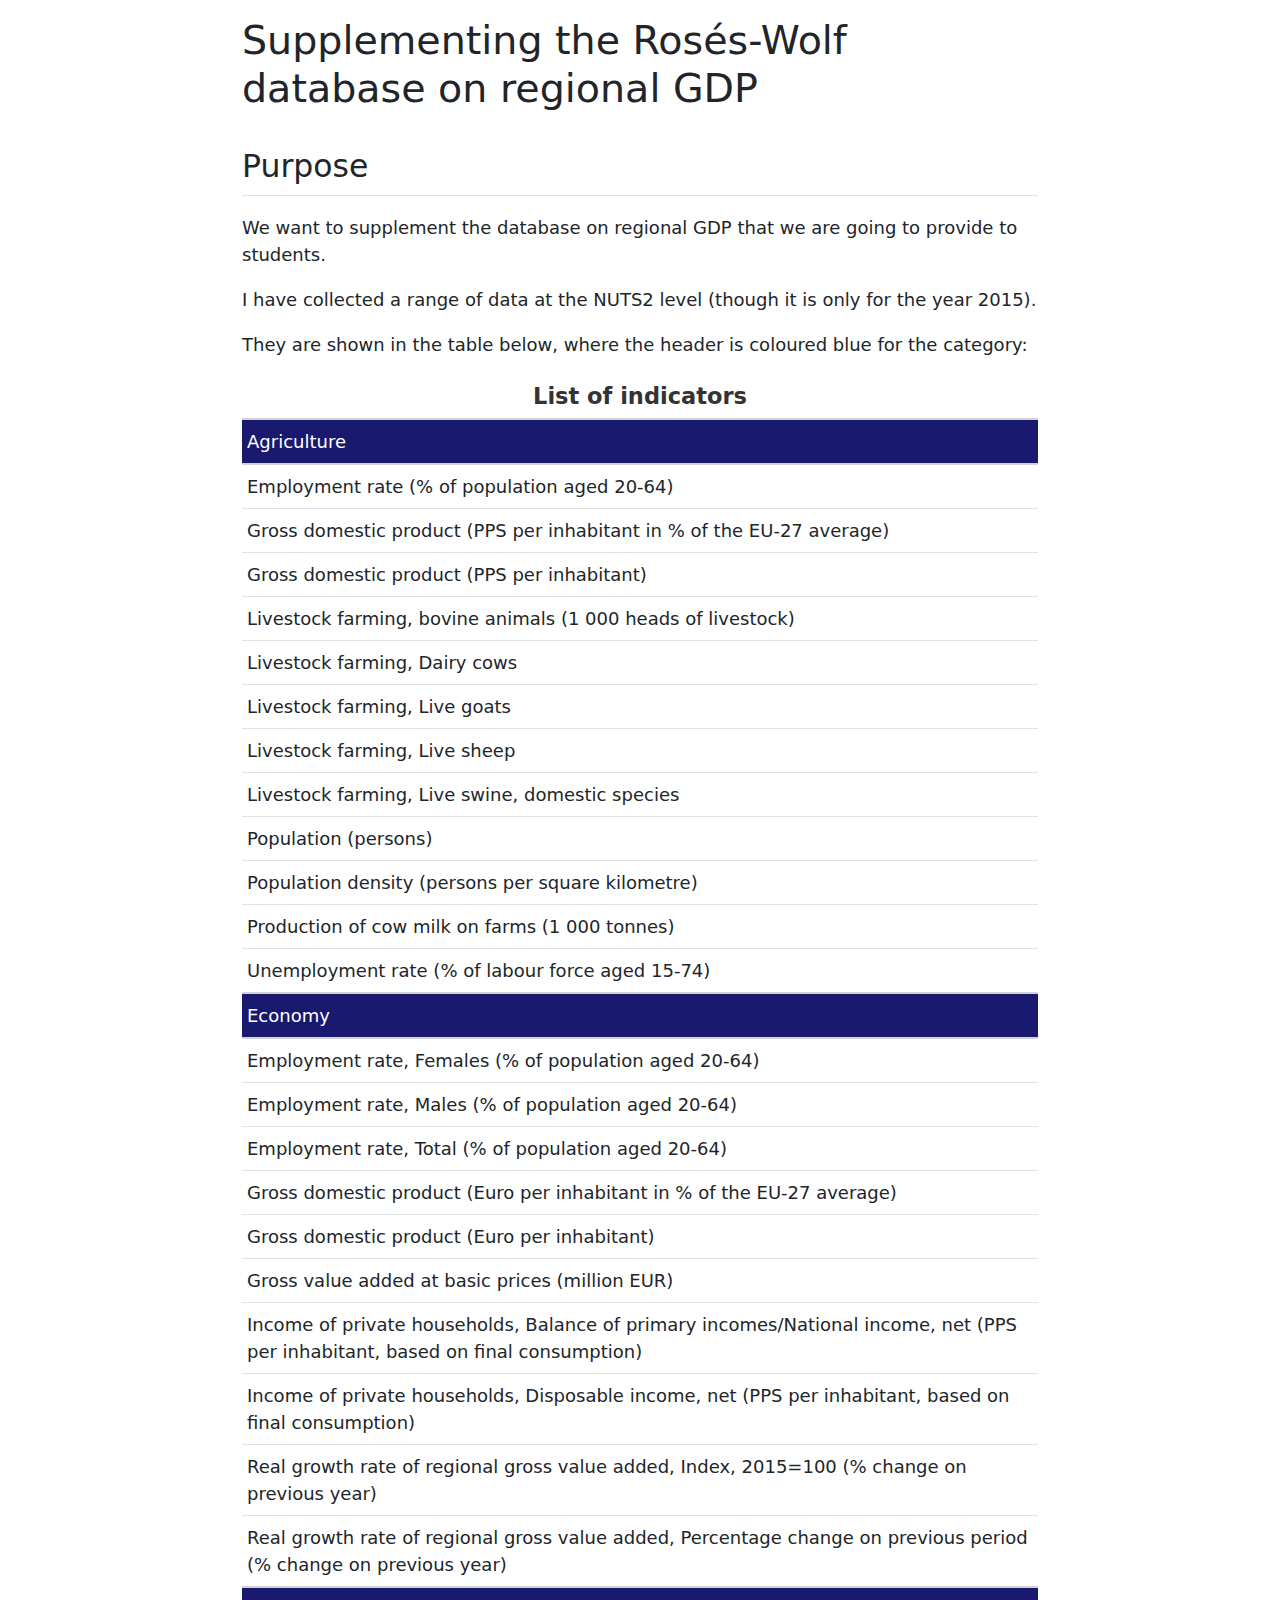
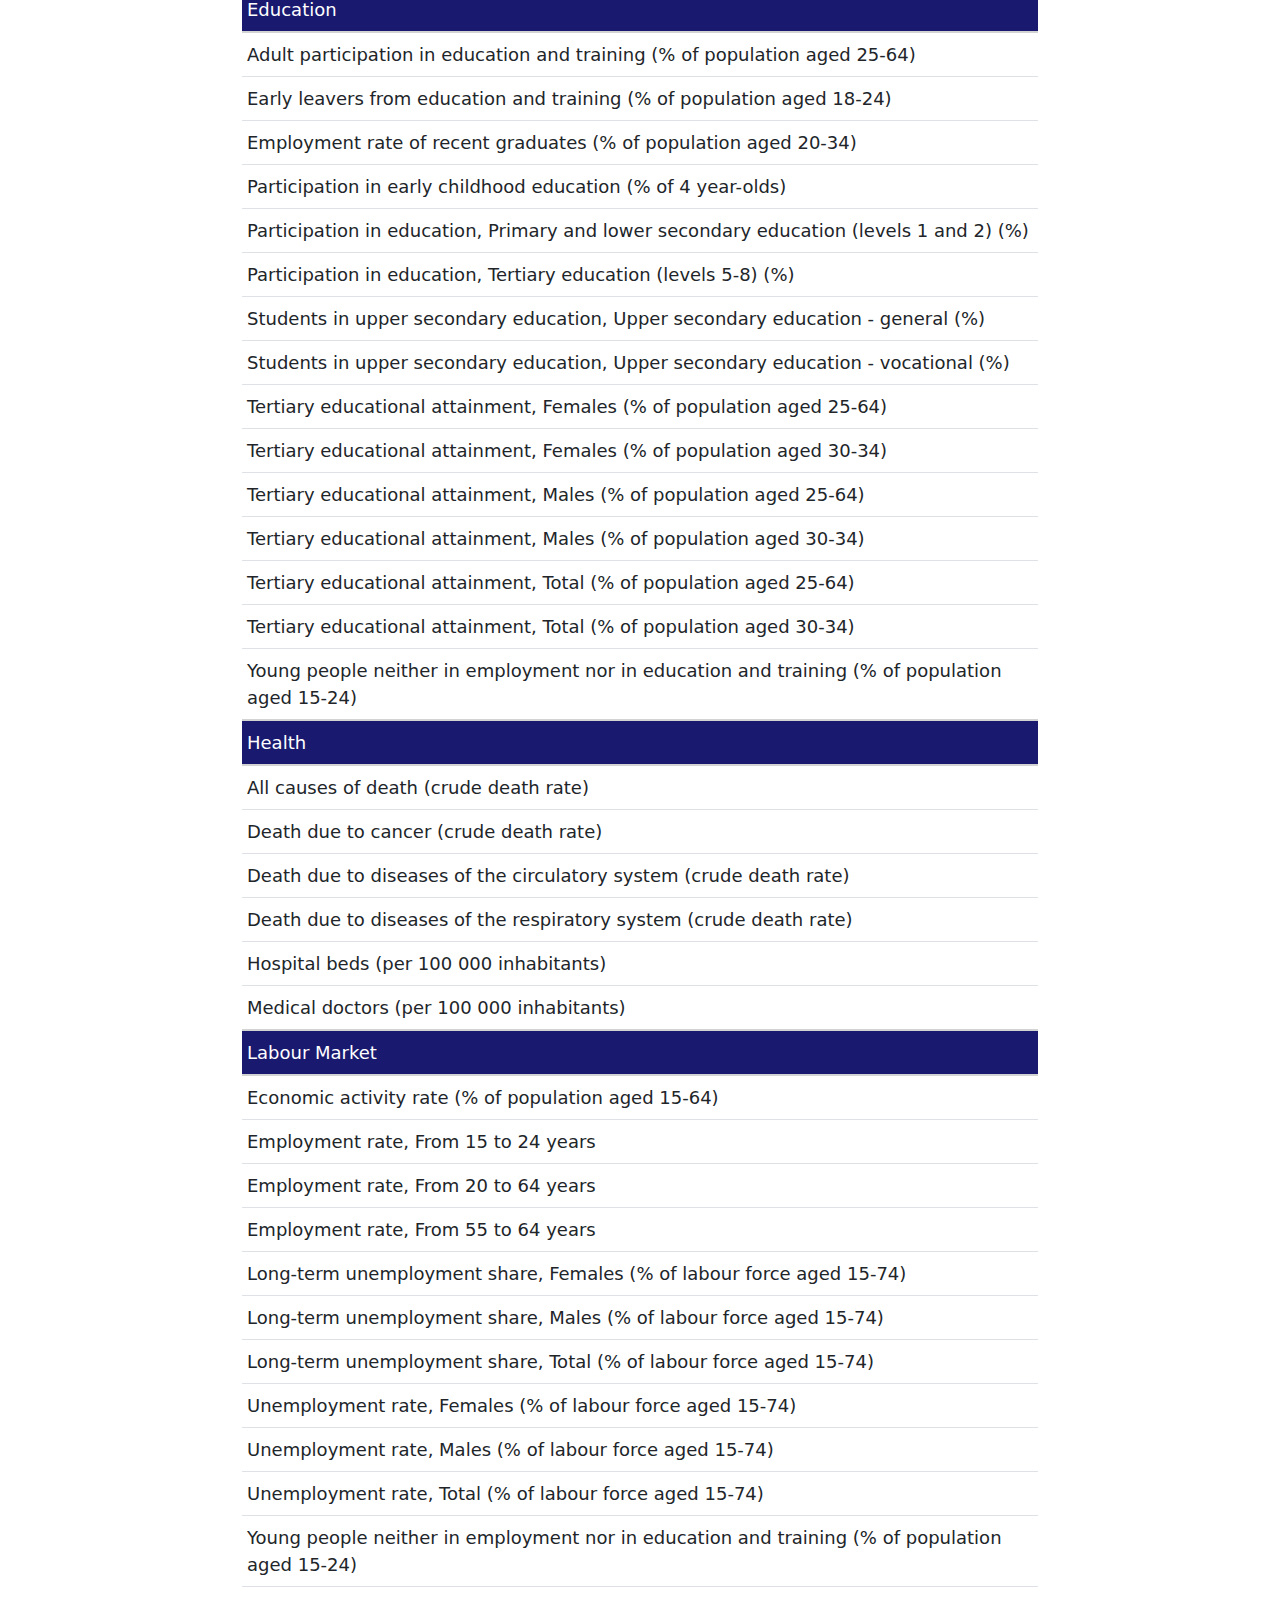
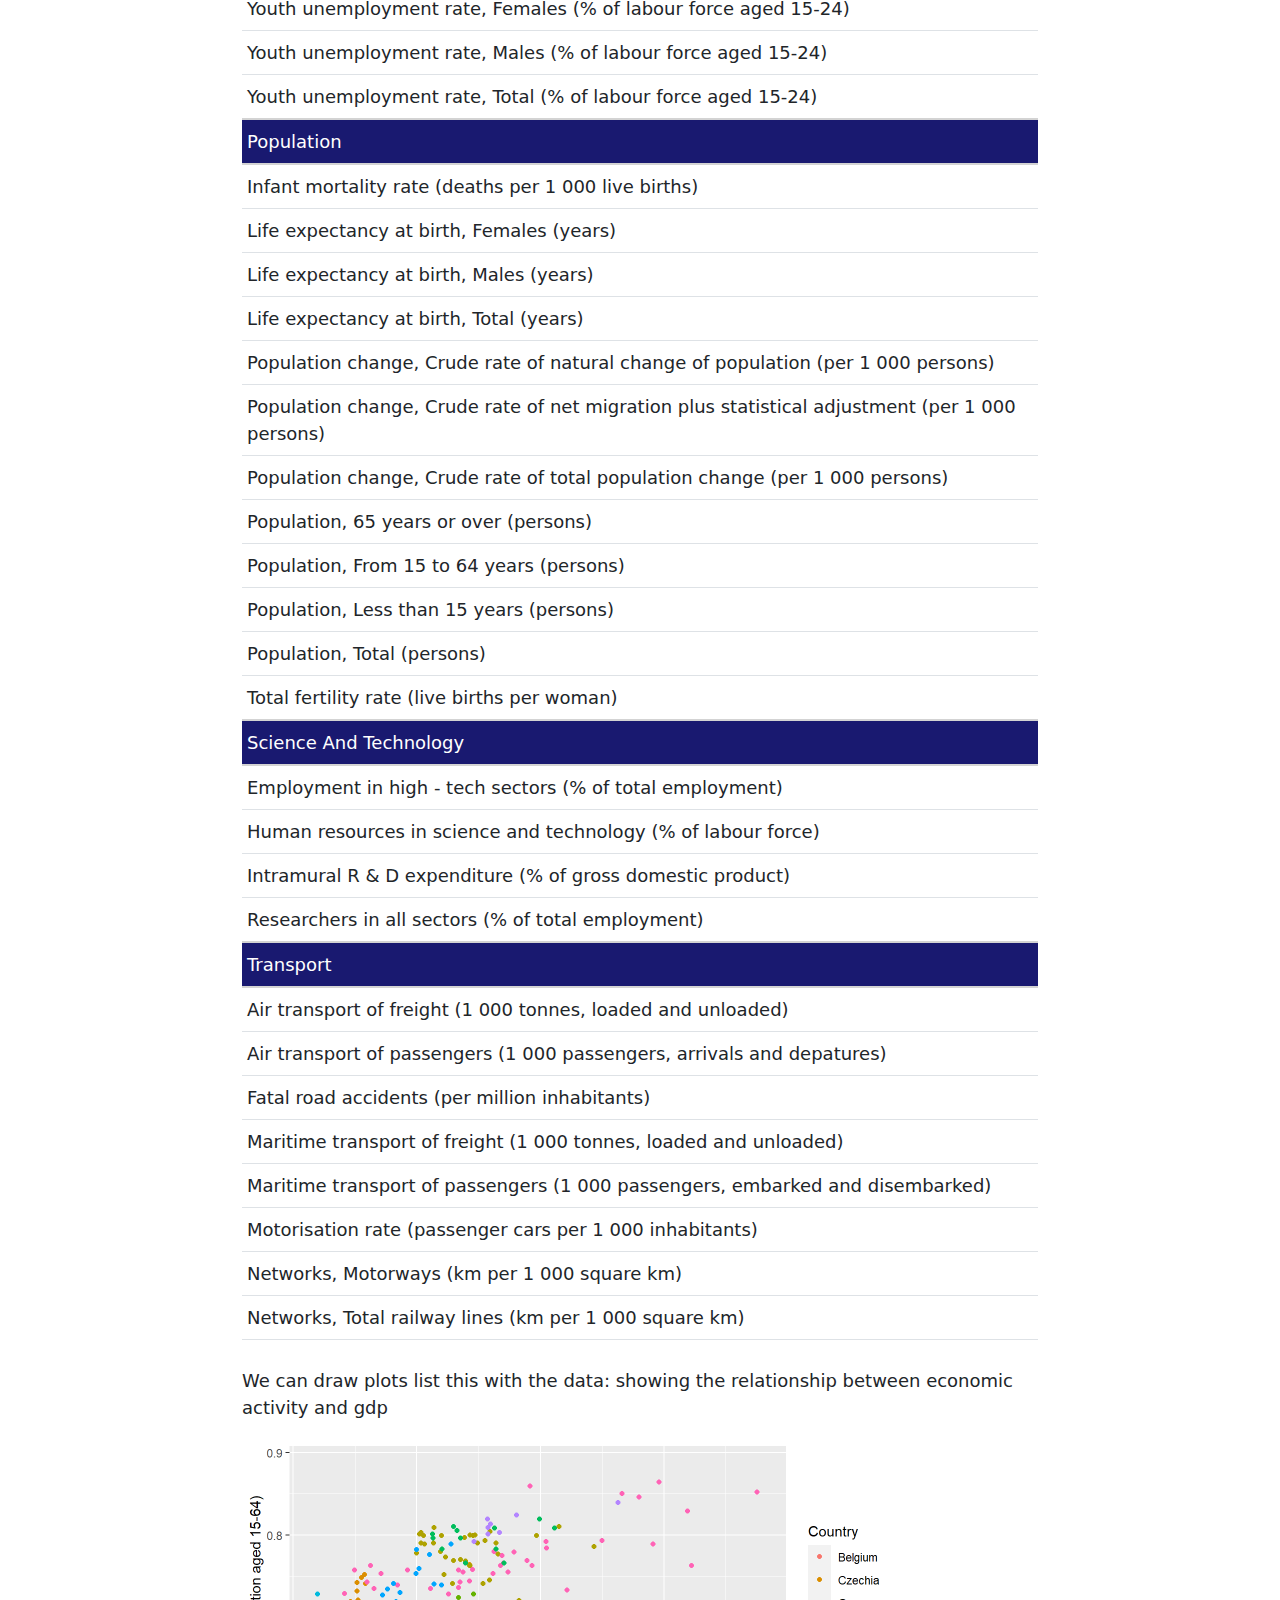
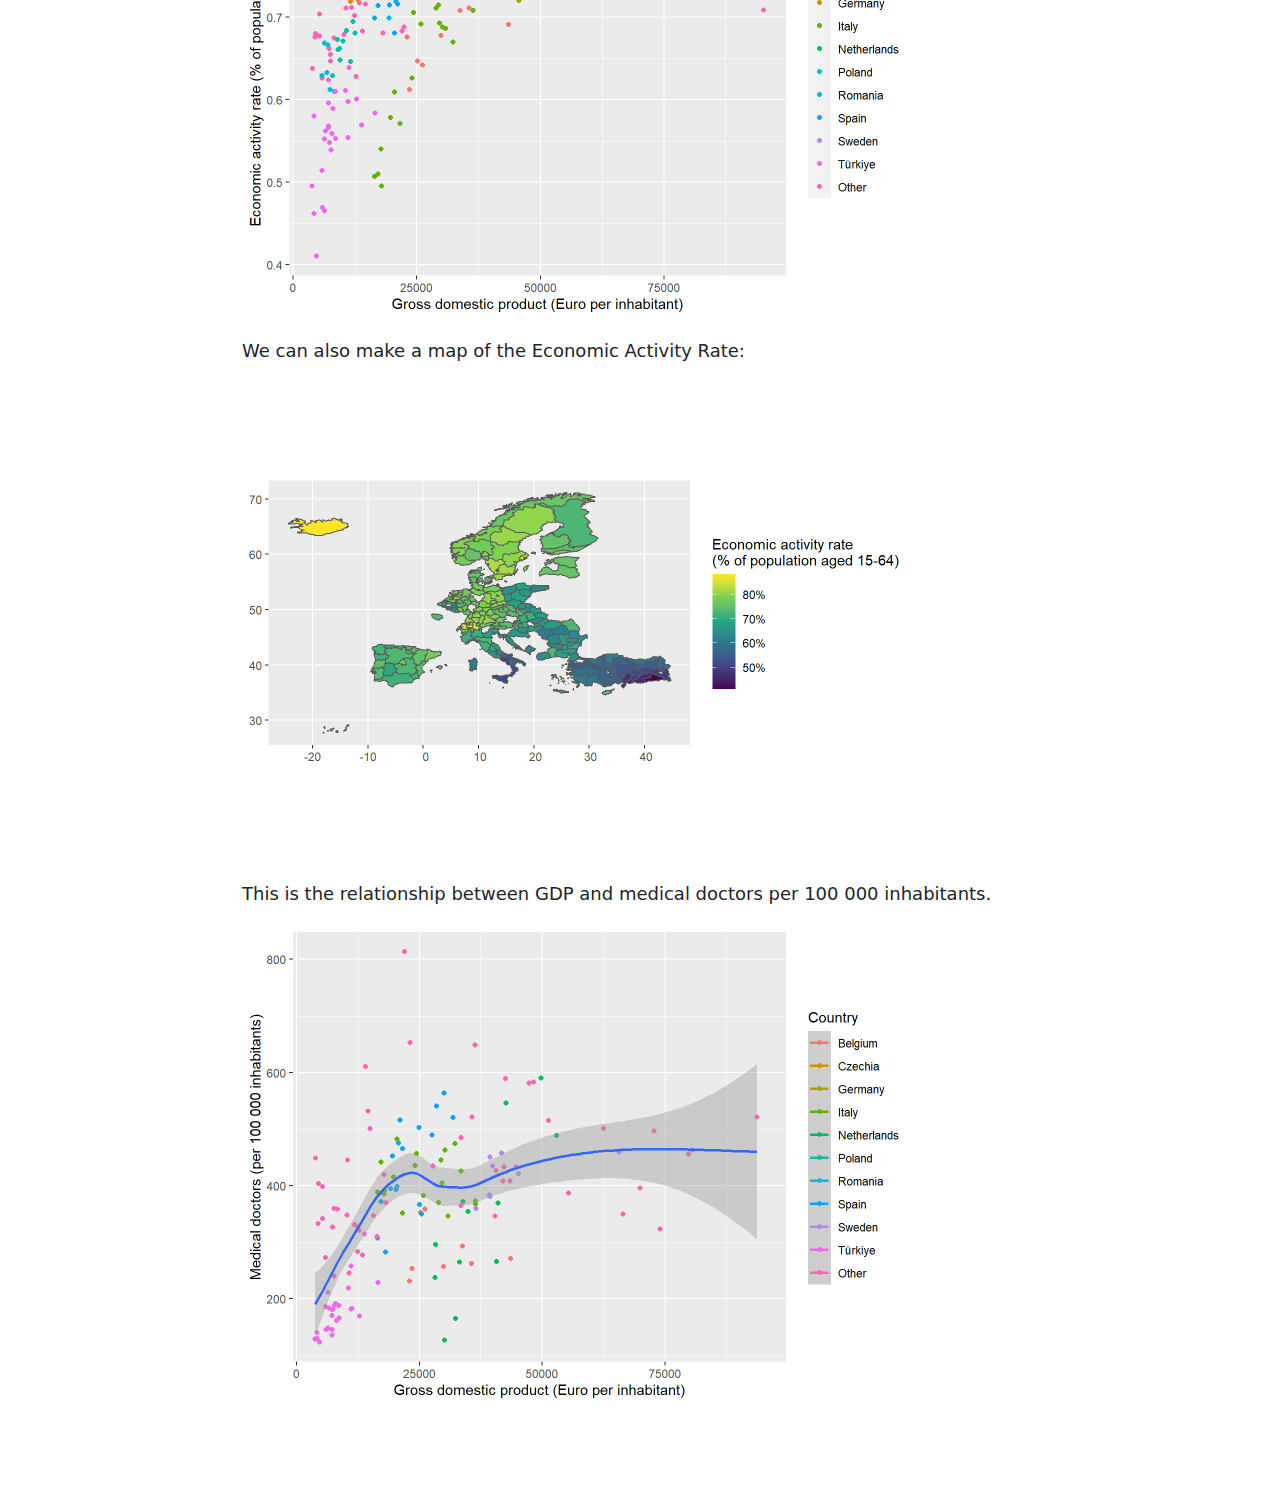
<file: index.html>
<!DOCTYPE html>
<html xmlns="http://www.w3.org/1999/xhtml" lang="en" xml:lang="en"><head>

<meta charset="utf-8">
<meta name="generator" content="quarto-1.2.237">

<meta name="viewport" content="width=device-width, initial-scale=1.0, user-scalable=yes">


<title>Supplementing the Rosés-Wolf database on regional GDP</title>
<style>
code{white-space: pre-wrap;}
span.smallcaps{font-variant: small-caps;}
div.columns{display: flex; gap: min(4vw, 1.5em);}
div.column{flex: auto; overflow-x: auto;}
div.hanging-indent{margin-left: 1.5em; text-indent: -1.5em;}
ul.task-list{list-style: none;}
ul.task-list li input[type="checkbox"] {
  width: 0.8em;
  margin: 0 0.8em 0.2em -1.6em;
  vertical-align: middle;
}
</style>


<script src="index_files/libs/clipboard/clipboard.min.js"></script>
<script src="index_files/libs/quarto-html/quarto.js"></script>
<script src="index_files/libs/quarto-html/popper.min.js"></script>
<script src="index_files/libs/quarto-html/tippy.umd.min.js"></script>
<script src="index_files/libs/quarto-html/anchor.min.js"></script>
<link href="index_files/libs/quarto-html/tippy.css" rel="stylesheet">
<link href="index_files/libs/quarto-html/quarto-syntax-highlighting.css" rel="stylesheet" id="quarto-text-highlighting-styles">
<script src="index_files/libs/bootstrap/bootstrap.min.js"></script>
<link href="index_files/libs/bootstrap/bootstrap-icons.css" rel="stylesheet">
<link href="index_files/libs/bootstrap/bootstrap.min.css" rel="stylesheet" id="quarto-bootstrap" data-mode="light">


</head>

<body class="fullcontent">

<div id="quarto-content" class="page-columns page-rows-contents page-layout-article">

<main class="content" id="quarto-document-content">

<header id="title-block-header" class="quarto-title-block default">
<div class="quarto-title">
<h1 class="title">Supplementing the Rosés-Wolf database on regional GDP</h1>
</div>



<div class="quarto-title-meta">

    
  
    
  </div>
  

</header>

<section id="purpose" class="level2">
<h2 class="anchored" data-anchor-id="purpose">Purpose</h2>
<p>We want to supplement the database on regional GDP that we are going to provide to students.</p>
<p>I have collected a range of data at the NUTS2 level (though it is only for the year 2015).</p>
<p>They are shown in the table below, where the header is coloured blue for the category:</p>
<div class="cell">

</div>
<div class="cell">

</div>
<div class="cell">
<div class="cell-output-display">

<div id="fwgbqmmhkf" style="overflow-x:auto;overflow-y:auto;width:auto;height:auto;">
<style>html {
  font-family: -apple-system, BlinkMacSystemFont, 'Segoe UI', Roboto, Oxygen, Ubuntu, Cantarell, 'Helvetica Neue', 'Fira Sans', 'Droid Sans', Arial, sans-serif;
}

:where(#fwgbqmmhkf) .gt_table {
  display: table;
  border-collapse: collapse;
  margin-left: auto;
  margin-right: auto;
  color: #333333;
  font-size: 16px;
  font-weight: normal;
  font-style: normal;
  background-color: #FFFFFF;
  width: auto;
  border-top-style: solid;
  border-top-width: 2px;
  border-top-color: #A8A8A8;
  border-right-style: none;
  border-right-width: 2px;
  border-right-color: #D3D3D3;
  border-bottom-style: solid;
  border-bottom-width: 2px;
  border-bottom-color: #A8A8A8;
  border-left-style: none;
  border-left-width: 2px;
  border-left-color: #D3D3D3;
}

:where(#fwgbqmmhkf) .gt_heading {
  background-color: #FFFFFF;
  text-align: center;
  border-bottom-color: #FFFFFF;
  border-left-style: none;
  border-left-width: 1px;
  border-left-color: #D3D3D3;
  border-right-style: none;
  border-right-width: 1px;
  border-right-color: #D3D3D3;
}

:where(#fwgbqmmhkf) .gt_title {
  color: #333333;
  font-size: 125%;
  font-weight: initial;
  padding-top: 4px;
  padding-bottom: 4px;
  padding-left: 5px;
  padding-right: 5px;
  border-bottom-color: #FFFFFF;
  border-bottom-width: 0;
}

:where(#fwgbqmmhkf) .gt_subtitle {
  color: #333333;
  font-size: 85%;
  font-weight: initial;
  padding-top: 0;
  padding-bottom: 6px;
  padding-left: 5px;
  padding-right: 5px;
  border-top-color: #FFFFFF;
  border-top-width: 0;
}

:where(#fwgbqmmhkf) .gt_bottom_border {
  border-bottom-style: solid;
  border-bottom-width: 2px;
  border-bottom-color: #D3D3D3;
}

:where(#fwgbqmmhkf) .gt_col_headings {
  border-top-style: solid;
  border-top-width: 2px;
  border-top-color: #D3D3D3;
  border-bottom-style: solid;
  border-bottom-width: 2px;
  border-bottom-color: #D3D3D3;
  border-left-style: none;
  border-left-width: 1px;
  border-left-color: #D3D3D3;
  border-right-style: none;
  border-right-width: 1px;
  border-right-color: #D3D3D3;
}

:where(#fwgbqmmhkf) .gt_col_heading {
  color: #333333;
  background-color: #FFFFFF;
  font-size: 100%;
  font-weight: normal;
  text-transform: inherit;
  border-left-style: none;
  border-left-width: 1px;
  border-left-color: #D3D3D3;
  border-right-style: none;
  border-right-width: 1px;
  border-right-color: #D3D3D3;
  vertical-align: bottom;
  padding-top: 5px;
  padding-bottom: 6px;
  padding-left: 5px;
  padding-right: 5px;
  overflow-x: hidden;
}

:where(#fwgbqmmhkf) .gt_column_spanner_outer {
  color: #333333;
  background-color: #FFFFFF;
  font-size: 100%;
  font-weight: normal;
  text-transform: inherit;
  padding-top: 0;
  padding-bottom: 0;
  padding-left: 4px;
  padding-right: 4px;
}

:where(#fwgbqmmhkf) .gt_column_spanner_outer:first-child {
  padding-left: 0;
}

:where(#fwgbqmmhkf) .gt_column_spanner_outer:last-child {
  padding-right: 0;
}

:where(#fwgbqmmhkf) .gt_column_spanner {
  border-bottom-style: solid;
  border-bottom-width: 2px;
  border-bottom-color: #D3D3D3;
  vertical-align: bottom;
  padding-top: 5px;
  padding-bottom: 5px;
  overflow-x: hidden;
  display: inline-block;
  width: 100%;
}

:where(#fwgbqmmhkf) .gt_group_heading {
  padding-top: 8px;
  padding-bottom: 8px;
  padding-left: 5px;
  padding-right: 5px;
  color: #333333;
  background-color: #FFFFFF;
  font-size: 100%;
  font-weight: initial;
  text-transform: inherit;
  border-top-style: solid;
  border-top-width: 2px;
  border-top-color: #D3D3D3;
  border-bottom-style: solid;
  border-bottom-width: 2px;
  border-bottom-color: #D3D3D3;
  border-left-style: none;
  border-left-width: 1px;
  border-left-color: #D3D3D3;
  border-right-style: none;
  border-right-width: 1px;
  border-right-color: #D3D3D3;
  vertical-align: middle;
}

:where(#fwgbqmmhkf) .gt_empty_group_heading {
  padding: 0.5px;
  color: #333333;
  background-color: #FFFFFF;
  font-size: 100%;
  font-weight: initial;
  border-top-style: solid;
  border-top-width: 2px;
  border-top-color: #D3D3D3;
  border-bottom-style: solid;
  border-bottom-width: 2px;
  border-bottom-color: #D3D3D3;
  vertical-align: middle;
}

:where(#fwgbqmmhkf) .gt_from_md > :first-child {
  margin-top: 0;
}

:where(#fwgbqmmhkf) .gt_from_md > :last-child {
  margin-bottom: 0;
}

:where(#fwgbqmmhkf) .gt_row {
  padding-top: 8px;
  padding-bottom: 8px;
  padding-left: 5px;
  padding-right: 5px;
  margin: 10px;
  border-top-style: solid;
  border-top-width: 1px;
  border-top-color: #D3D3D3;
  border-left-style: none;
  border-left-width: 1px;
  border-left-color: #D3D3D3;
  border-right-style: none;
  border-right-width: 1px;
  border-right-color: #D3D3D3;
  vertical-align: middle;
  overflow-x: hidden;
}

:where(#fwgbqmmhkf) .gt_stub {
  color: #333333;
  background-color: #FFFFFF;
  font-size: 100%;
  font-weight: initial;
  text-transform: inherit;
  border-right-style: solid;
  border-right-width: 2px;
  border-right-color: #D3D3D3;
  padding-left: 5px;
  padding-right: 5px;
}

:where(#fwgbqmmhkf) .gt_stub_row_group {
  color: #333333;
  background-color: #FFFFFF;
  font-size: 100%;
  font-weight: initial;
  text-transform: inherit;
  border-right-style: solid;
  border-right-width: 2px;
  border-right-color: #D3D3D3;
  padding-left: 5px;
  padding-right: 5px;
  vertical-align: top;
}

:where(#fwgbqmmhkf) .gt_row_group_first td {
  border-top-width: 2px;
}

:where(#fwgbqmmhkf) .gt_summary_row {
  color: #333333;
  background-color: #FFFFFF;
  text-transform: inherit;
  padding-top: 8px;
  padding-bottom: 8px;
  padding-left: 5px;
  padding-right: 5px;
}

:where(#fwgbqmmhkf) .gt_first_summary_row {
  border-top-style: solid;
  border-top-color: #D3D3D3;
}

:where(#fwgbqmmhkf) .gt_first_summary_row.thick {
  border-top-width: 2px;
}

:where(#fwgbqmmhkf) .gt_last_summary_row {
  padding-top: 8px;
  padding-bottom: 8px;
  padding-left: 5px;
  padding-right: 5px;
  border-bottom-style: solid;
  border-bottom-width: 2px;
  border-bottom-color: #D3D3D3;
}

:where(#fwgbqmmhkf) .gt_grand_summary_row {
  color: #333333;
  background-color: #FFFFFF;
  text-transform: inherit;
  padding-top: 8px;
  padding-bottom: 8px;
  padding-left: 5px;
  padding-right: 5px;
}

:where(#fwgbqmmhkf) .gt_first_grand_summary_row {
  padding-top: 8px;
  padding-bottom: 8px;
  padding-left: 5px;
  padding-right: 5px;
  border-top-style: double;
  border-top-width: 6px;
  border-top-color: #D3D3D3;
}

:where(#fwgbqmmhkf) .gt_striped {
  background-color: rgba(128, 128, 128, 0.05);
}

:where(#fwgbqmmhkf) .gt_table_body {
  border-top-style: solid;
  border-top-width: 2px;
  border-top-color: #D3D3D3;
  border-bottom-style: solid;
  border-bottom-width: 2px;
  border-bottom-color: #D3D3D3;
}

:where(#fwgbqmmhkf) .gt_footnotes {
  color: #333333;
  background-color: #FFFFFF;
  border-bottom-style: none;
  border-bottom-width: 2px;
  border-bottom-color: #D3D3D3;
  border-left-style: none;
  border-left-width: 2px;
  border-left-color: #D3D3D3;
  border-right-style: none;
  border-right-width: 2px;
  border-right-color: #D3D3D3;
}

:where(#fwgbqmmhkf) .gt_footnote {
  margin: 0px;
  font-size: 90%;
  padding-left: 4px;
  padding-right: 4px;
  padding-left: 5px;
  padding-right: 5px;
}

:where(#fwgbqmmhkf) .gt_sourcenotes {
  color: #333333;
  background-color: #FFFFFF;
  border-bottom-style: none;
  border-bottom-width: 2px;
  border-bottom-color: #D3D3D3;
  border-left-style: none;
  border-left-width: 2px;
  border-left-color: #D3D3D3;
  border-right-style: none;
  border-right-width: 2px;
  border-right-color: #D3D3D3;
}

:where(#fwgbqmmhkf) .gt_sourcenote {
  font-size: 90%;
  padding-top: 4px;
  padding-bottom: 4px;
  padding-left: 5px;
  padding-right: 5px;
}

:where(#fwgbqmmhkf) .gt_left {
  text-align: left;
}

:where(#fwgbqmmhkf) .gt_center {
  text-align: center;
}

:where(#fwgbqmmhkf) .gt_right {
  text-align: right;
  font-variant-numeric: tabular-nums;
}

:where(#fwgbqmmhkf) .gt_font_normal {
  font-weight: normal;
}

:where(#fwgbqmmhkf) .gt_font_bold {
  font-weight: bold;
}

:where(#fwgbqmmhkf) .gt_font_italic {
  font-style: italic;
}

:where(#fwgbqmmhkf) .gt_super {
  font-size: 65%;
}

:where(#fwgbqmmhkf) .gt_footnote_marks {
  font-style: italic;
  font-weight: normal;
  font-size: 75%;
  vertical-align: 0.4em;
}

:where(#fwgbqmmhkf) .gt_asterisk {
  font-size: 100%;
  vertical-align: 0;
}

:where(#fwgbqmmhkf) .gt_indent_1 {
  text-indent: 5px;
}

:where(#fwgbqmmhkf) .gt_indent_2 {
  text-indent: 10px;
}

:where(#fwgbqmmhkf) .gt_indent_3 {
  text-indent: 15px;
}

:where(#fwgbqmmhkf) .gt_indent_4 {
  text-indent: 20px;
}

:where(#fwgbqmmhkf) .gt_indent_5 {
  text-indent: 25px;
}
</style>
<table class="gt_table">
  <thead class="gt_header">
    <tr>
      <td colspan="1" class="gt_heading gt_title gt_font_normal gt_bottom_border" style=""><strong>List of indicators</strong></td>
    </tr>
    
  </thead>
  
  <tbody class="gt_table_body">
    <tr class="gt_group_heading_row">
      <td colspan="1" class="gt_group_heading" style="background-color: #191970; color: #FFFFFF;">Agriculture</td>
    </tr>
    <tr class="gt_row_group_first"><td class="gt_row gt_left">Employment rate (% of population aged 20-64)</td></tr>
    <tr><td class="gt_row gt_left">Gross domestic product (PPS per inhabitant in % of the EU-27 average)</td></tr>
    <tr><td class="gt_row gt_left">Gross domestic product (PPS per inhabitant)</td></tr>
    <tr><td class="gt_row gt_left">Livestock farming, bovine animals (1 000 heads of livestock)</td></tr>
    <tr><td class="gt_row gt_left">Livestock farming, Dairy cows</td></tr>
    <tr><td class="gt_row gt_left">Livestock farming, Live goats</td></tr>
    <tr><td class="gt_row gt_left">Livestock farming, Live sheep</td></tr>
    <tr><td class="gt_row gt_left">Livestock farming, Live swine, domestic species</td></tr>
    <tr><td class="gt_row gt_left">Population (persons)</td></tr>
    <tr><td class="gt_row gt_left">Population density (persons per square kilometre)</td></tr>
    <tr><td class="gt_row gt_left">Production of cow milk on farms (1 000 tonnes)</td></tr>
    <tr><td class="gt_row gt_left">Unemployment rate (% of labour force aged 15-74)</td></tr>
    <tr class="gt_group_heading_row">
      <td colspan="1" class="gt_group_heading" style="background-color: #191970; color: #FFFFFF;">Economy</td>
    </tr>
    <tr class="gt_row_group_first"><td class="gt_row gt_left">Employment rate, Females (% of population aged 20-64)</td></tr>
    <tr><td class="gt_row gt_left">Employment rate, Males (% of population aged 20-64)</td></tr>
    <tr><td class="gt_row gt_left">Employment rate, Total (% of population aged 20-64)</td></tr>
    <tr><td class="gt_row gt_left">Gross domestic product (Euro per inhabitant in % of the EU-27 average)</td></tr>
    <tr><td class="gt_row gt_left">Gross domestic product (Euro per inhabitant)</td></tr>
    <tr><td class="gt_row gt_left">Gross value added at basic prices (million EUR)</td></tr>
    <tr><td class="gt_row gt_left">Income of private households, Balance of primary incomes/National income, net (PPS per inhabitant, based on final consumption)</td></tr>
    <tr><td class="gt_row gt_left">Income of private households, Disposable income, net (PPS per inhabitant, based on final consumption)</td></tr>
    <tr><td class="gt_row gt_left">Real growth rate of regional gross value added, Index, 2015=100 (% change on previous year)</td></tr>
    <tr><td class="gt_row gt_left">Real growth rate of regional gross value added, Percentage change on previous period (% change on previous year)</td></tr>
    <tr class="gt_group_heading_row">
      <td colspan="1" class="gt_group_heading" style="background-color: #191970; color: #FFFFFF;">Education</td>
    </tr>
    <tr class="gt_row_group_first"><td class="gt_row gt_left">Adult participation in education and training (% of population aged 25-64)</td></tr>
    <tr><td class="gt_row gt_left">Early leavers from education and training (% of population aged 18-24)</td></tr>
    <tr><td class="gt_row gt_left">Employment rate of recent graduates (% of population aged 20-34)</td></tr>
    <tr><td class="gt_row gt_left">Participation in early childhood education (% of 4 year-olds)</td></tr>
    <tr><td class="gt_row gt_left">Participation in education, Primary and lower secondary education (levels 1 and 2) (%)</td></tr>
    <tr><td class="gt_row gt_left">Participation in education, Tertiary education (levels 5-8) (%)</td></tr>
    <tr><td class="gt_row gt_left">Students in upper secondary education, Upper secondary education - general (%)</td></tr>
    <tr><td class="gt_row gt_left">Students in upper secondary education, Upper secondary education - vocational (%)</td></tr>
    <tr><td class="gt_row gt_left">Tertiary educational attainment, Females (% of population aged 25-64)</td></tr>
    <tr><td class="gt_row gt_left">Tertiary educational attainment, Females (% of population aged 30-34)</td></tr>
    <tr><td class="gt_row gt_left">Tertiary educational attainment, Males (% of population aged 25-64)</td></tr>
    <tr><td class="gt_row gt_left">Tertiary educational attainment, Males (% of population aged 30-34)</td></tr>
    <tr><td class="gt_row gt_left">Tertiary educational attainment, Total (% of population aged 25-64)</td></tr>
    <tr><td class="gt_row gt_left">Tertiary educational attainment, Total (% of population aged 30-34)</td></tr>
    <tr><td class="gt_row gt_left">Young people neither in employment nor in education and training (% of population aged 15-24)</td></tr>
    <tr class="gt_group_heading_row">
      <td colspan="1" class="gt_group_heading" style="background-color: #191970; color: #FFFFFF;">Health</td>
    </tr>
    <tr class="gt_row_group_first"><td class="gt_row gt_left">All causes of death (crude death rate)</td></tr>
    <tr><td class="gt_row gt_left">Death due to cancer (crude death rate)</td></tr>
    <tr><td class="gt_row gt_left">Death due to diseases of the circulatory system (crude death rate)</td></tr>
    <tr><td class="gt_row gt_left">Death due to diseases of the respiratory system (crude death rate)</td></tr>
    <tr><td class="gt_row gt_left">Hospital beds (per 100 000 inhabitants)</td></tr>
    <tr><td class="gt_row gt_left">Medical doctors (per 100 000 inhabitants)</td></tr>
    <tr class="gt_group_heading_row">
      <td colspan="1" class="gt_group_heading" style="background-color: #191970; color: #FFFFFF;">Labour Market</td>
    </tr>
    <tr class="gt_row_group_first"><td class="gt_row gt_left">Economic activity rate (% of population aged 15-64)</td></tr>
    <tr><td class="gt_row gt_left">Employment rate, From 15 to 24 years</td></tr>
    <tr><td class="gt_row gt_left">Employment rate, From 20 to 64 years</td></tr>
    <tr><td class="gt_row gt_left">Employment rate, From 55 to 64 years</td></tr>
    <tr><td class="gt_row gt_left">Long-term unemployment share, Females (% of labour force aged 15-74)</td></tr>
    <tr><td class="gt_row gt_left">Long-term unemployment share, Males (% of labour force aged 15-74)</td></tr>
    <tr><td class="gt_row gt_left">Long-term unemployment share, Total (% of labour force aged 15-74)</td></tr>
    <tr><td class="gt_row gt_left">Unemployment rate, Females (% of labour force aged 15-74)</td></tr>
    <tr><td class="gt_row gt_left">Unemployment rate, Males (% of labour force aged 15-74)</td></tr>
    <tr><td class="gt_row gt_left">Unemployment rate, Total (% of labour force aged 15-74)</td></tr>
    <tr><td class="gt_row gt_left">Young people neither in employment nor in education and training (% of population aged 15-24)</td></tr>
    <tr><td class="gt_row gt_left">Youth unemployment rate, Females (% of labour force aged 15-24)</td></tr>
    <tr><td class="gt_row gt_left">Youth unemployment rate, Males (% of labour force aged 15-24)</td></tr>
    <tr><td class="gt_row gt_left">Youth unemployment rate, Total (% of labour force aged 15-24)</td></tr>
    <tr class="gt_group_heading_row">
      <td colspan="1" class="gt_group_heading" style="background-color: #191970; color: #FFFFFF;">Population</td>
    </tr>
    <tr class="gt_row_group_first"><td class="gt_row gt_left">Infant mortality rate (deaths per 1 000 live births)</td></tr>
    <tr><td class="gt_row gt_left">Life expectancy at birth, Females (years)</td></tr>
    <tr><td class="gt_row gt_left">Life expectancy at birth, Males (years)</td></tr>
    <tr><td class="gt_row gt_left">Life expectancy at birth, Total (years)</td></tr>
    <tr><td class="gt_row gt_left">Population change, Crude rate of natural change of population (per 1 000 persons)</td></tr>
    <tr><td class="gt_row gt_left">Population change, Crude rate of net migration plus statistical adjustment (per 1 000 persons)</td></tr>
    <tr><td class="gt_row gt_left">Population change, Crude rate of total population change (per 1 000 persons)</td></tr>
    <tr><td class="gt_row gt_left">Population, 65 years or over (persons)</td></tr>
    <tr><td class="gt_row gt_left">Population, From 15 to 64 years (persons)</td></tr>
    <tr><td class="gt_row gt_left">Population, Less than 15 years (persons)</td></tr>
    <tr><td class="gt_row gt_left">Population, Total (persons)</td></tr>
    <tr><td class="gt_row gt_left">Total fertility rate (live births per woman)</td></tr>
    <tr class="gt_group_heading_row">
      <td colspan="1" class="gt_group_heading" style="background-color: #191970; color: #FFFFFF;">Science And Technology</td>
    </tr>
    <tr class="gt_row_group_first"><td class="gt_row gt_left">Employment in high - tech sectors (% of total employment)</td></tr>
    <tr><td class="gt_row gt_left">Human resources in science and technology (% of labour force)</td></tr>
    <tr><td class="gt_row gt_left">Intramural R &amp; D expenditure (% of gross domestic product)</td></tr>
    <tr><td class="gt_row gt_left">Researchers in all sectors (% of total employment)</td></tr>
    <tr class="gt_group_heading_row">
      <td colspan="1" class="gt_group_heading" style="background-color: #191970; color: #FFFFFF;">Transport</td>
    </tr>
    <tr class="gt_row_group_first"><td class="gt_row gt_left">Air transport of freight (1 000 tonnes, loaded and unloaded)</td></tr>
    <tr><td class="gt_row gt_left">Air transport of passengers (1 000 passengers, arrivals and depatures)</td></tr>
    <tr><td class="gt_row gt_left">Fatal road accidents (per million inhabitants)</td></tr>
    <tr><td class="gt_row gt_left">Maritime transport of freight (1 000 tonnes, loaded and unloaded)</td></tr>
    <tr><td class="gt_row gt_left">Maritime transport of passengers (1 000 passengers, embarked and disembarked)</td></tr>
    <tr><td class="gt_row gt_left">Motorisation rate (passenger cars per 1 000 inhabitants)</td></tr>
    <tr><td class="gt_row gt_left">Networks, Motorways (km per 1 000 square km)</td></tr>
    <tr><td class="gt_row gt_left">Networks, Total railway lines (km per 1 000 square km)</td></tr>
  </tbody>
  
  
</table>
</div>
</div>
</div>
<p>We can draw plots list this with the data: showing the relationship between economic activity and gdp</p>
<div class="cell">
<div class="cell-output-display">
<p><img src="index_files/figure-html/unnamed-chunk-4-1.png" class="img-fluid" width="672"></p>
</div>
</div>
<p>We can also make a map of the Economic Activity Rate:</p>
<div class="cell">
<div class="cell-output-display">
<p><img src="index_files/figure-html/unnamed-chunk-5-1.png" class="img-fluid" width="672"></p>
</div>
</div>
<p>This is the relationship between GDP and medical doctors per 100 000 inhabitants.</p>
<div class="cell">
<div class="cell-output-display">
<p><img src="index_files/figure-html/unnamed-chunk-6-1.png" class="img-fluid" width="672"></p>
</div>
</div>
</section>

</main>
<!-- /main column -->
<script id="quarto-html-after-body" type="application/javascript">
window.document.addEventListener("DOMContentLoaded", function (event) {
  const toggleBodyColorMode = (bsSheetEl) => {
    const mode = bsSheetEl.getAttribute("data-mode");
    const bodyEl = window.document.querySelector("body");
    if (mode === "dark") {
      bodyEl.classList.add("quarto-dark");
      bodyEl.classList.remove("quarto-light");
    } else {
      bodyEl.classList.add("quarto-light");
      bodyEl.classList.remove("quarto-dark");
    }
  }
  const toggleBodyColorPrimary = () => {
    const bsSheetEl = window.document.querySelector("link#quarto-bootstrap");
    if (bsSheetEl) {
      toggleBodyColorMode(bsSheetEl);
    }
  }
  toggleBodyColorPrimary();  
  const icon = "";
  const anchorJS = new window.AnchorJS();
  anchorJS.options = {
    placement: 'right',
    icon: icon
  };
  anchorJS.add('.anchored');
  const clipboard = new window.ClipboardJS('.code-copy-button', {
    target: function(trigger) {
      return trigger.previousElementSibling;
    }
  });
  clipboard.on('success', function(e) {
    // button target
    const button = e.trigger;
    // don't keep focus
    button.blur();
    // flash "checked"
    button.classList.add('code-copy-button-checked');
    var currentTitle = button.getAttribute("title");
    button.setAttribute("title", "Copied!");
    let tooltip;
    if (window.bootstrap) {
      button.setAttribute("data-bs-toggle", "tooltip");
      button.setAttribute("data-bs-placement", "left");
      button.setAttribute("data-bs-title", "Copied!");
      tooltip = new bootstrap.Tooltip(button, 
        { trigger: "manual", 
          customClass: "code-copy-button-tooltip",
          offset: [0, -8]});
      tooltip.show();    
    }
    setTimeout(function() {
      if (tooltip) {
        tooltip.hide();
        button.removeAttribute("data-bs-title");
        button.removeAttribute("data-bs-toggle");
        button.removeAttribute("data-bs-placement");
      }
      button.setAttribute("title", currentTitle);
      button.classList.remove('code-copy-button-checked');
    }, 1000);
    // clear code selection
    e.clearSelection();
  });
  function tippyHover(el, contentFn) {
    const config = {
      allowHTML: true,
      content: contentFn,
      maxWidth: 500,
      delay: 100,
      arrow: false,
      appendTo: function(el) {
          return el.parentElement;
      },
      interactive: true,
      interactiveBorder: 10,
      theme: 'quarto',
      placement: 'bottom-start'
    };
    window.tippy(el, config); 
  }
  const noterefs = window.document.querySelectorAll('a[role="doc-noteref"]');
  for (var i=0; i<noterefs.length; i++) {
    const ref = noterefs[i];
    tippyHover(ref, function() {
      // use id or data attribute instead here
      let href = ref.getAttribute('data-footnote-href') || ref.getAttribute('href');
      try { href = new URL(href).hash; } catch {}
      const id = href.replace(/^#\/?/, "");
      const note = window.document.getElementById(id);
      return note.innerHTML;
    });
  }
  const findCites = (el) => {
    const parentEl = el.parentElement;
    if (parentEl) {
      const cites = parentEl.dataset.cites;
      if (cites) {
        return {
          el,
          cites: cites.split(' ')
        };
      } else {
        return findCites(el.parentElement)
      }
    } else {
      return undefined;
    }
  };
  var bibliorefs = window.document.querySelectorAll('a[role="doc-biblioref"]');
  for (var i=0; i<bibliorefs.length; i++) {
    const ref = bibliorefs[i];
    const citeInfo = findCites(ref);
    if (citeInfo) {
      tippyHover(citeInfo.el, function() {
        var popup = window.document.createElement('div');
        citeInfo.cites.forEach(function(cite) {
          var citeDiv = window.document.createElement('div');
          citeDiv.classList.add('hanging-indent');
          citeDiv.classList.add('csl-entry');
          var biblioDiv = window.document.getElementById('ref-' + cite);
          if (biblioDiv) {
            citeDiv.innerHTML = biblioDiv.innerHTML;
          }
          popup.appendChild(citeDiv);
        });
        return popup.innerHTML;
      });
    }
  }
});
</script>
</div> <!-- /content -->



</body></html>
</file>
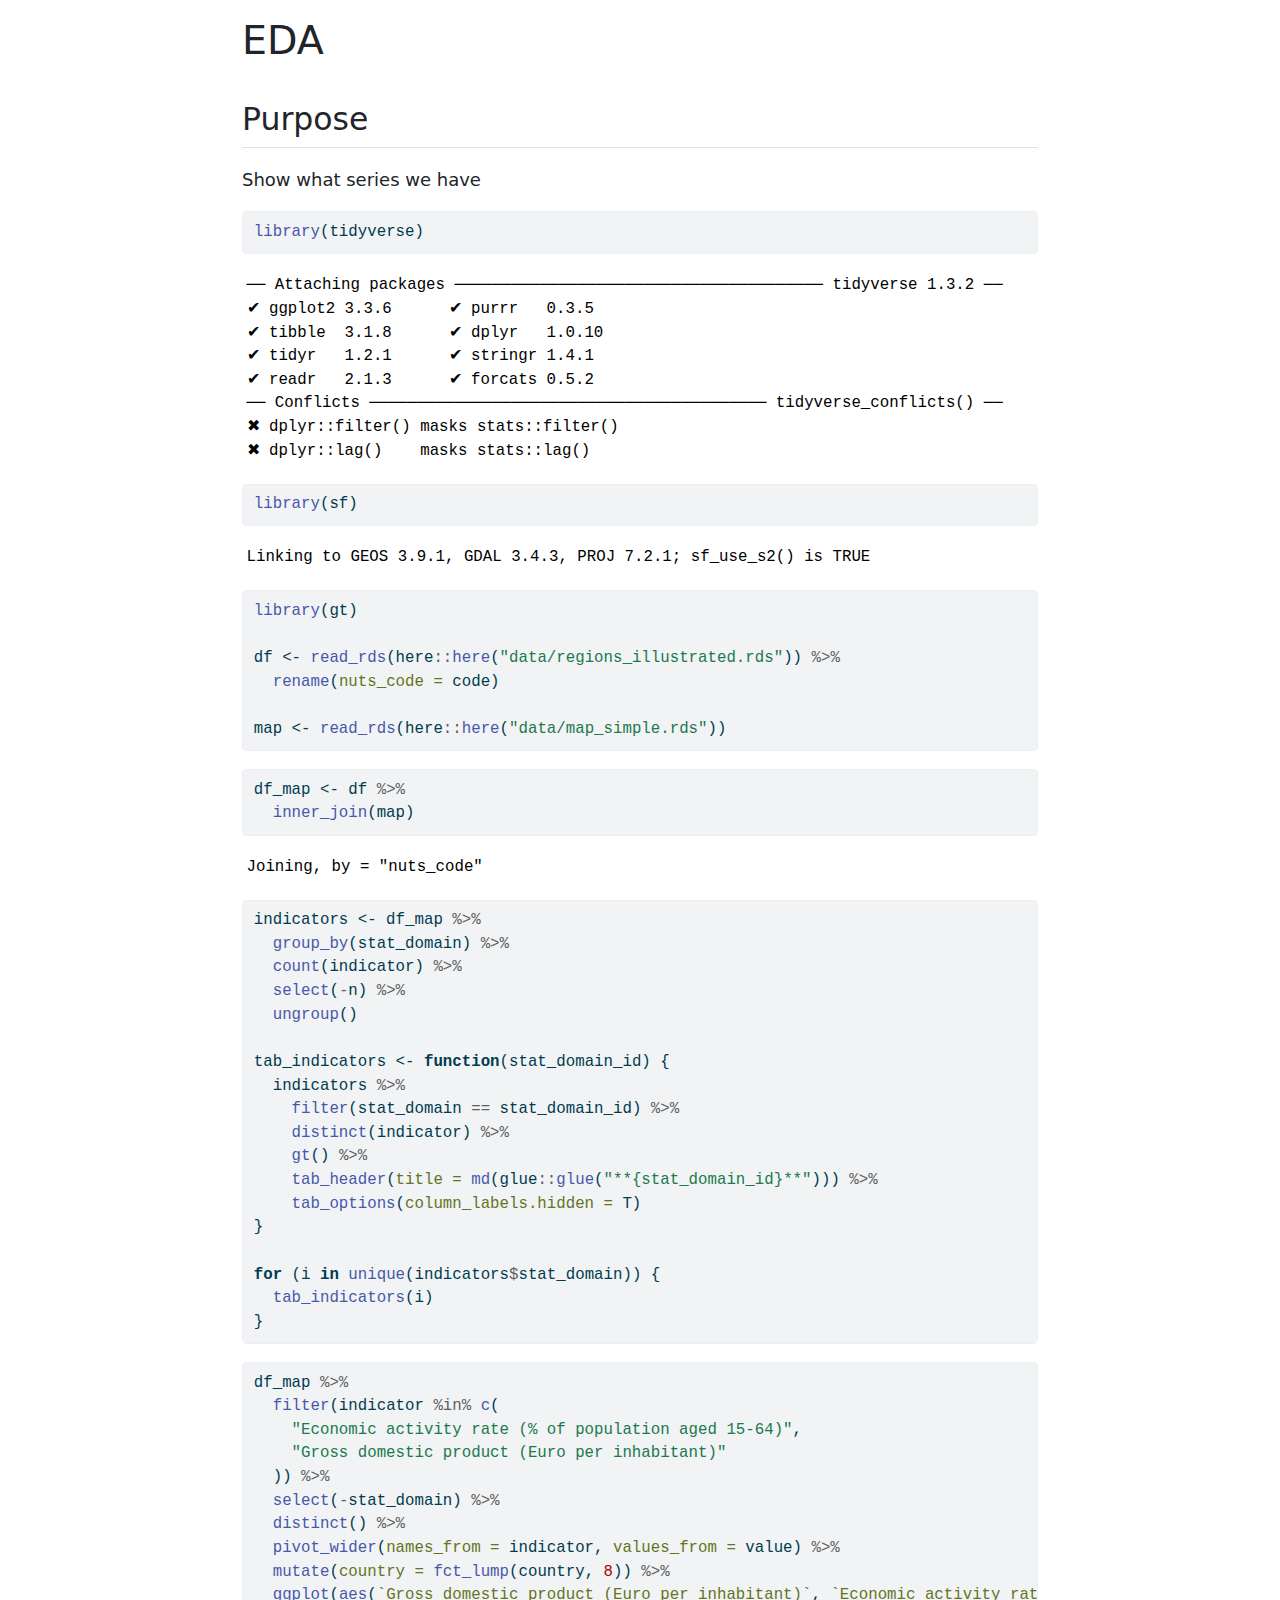
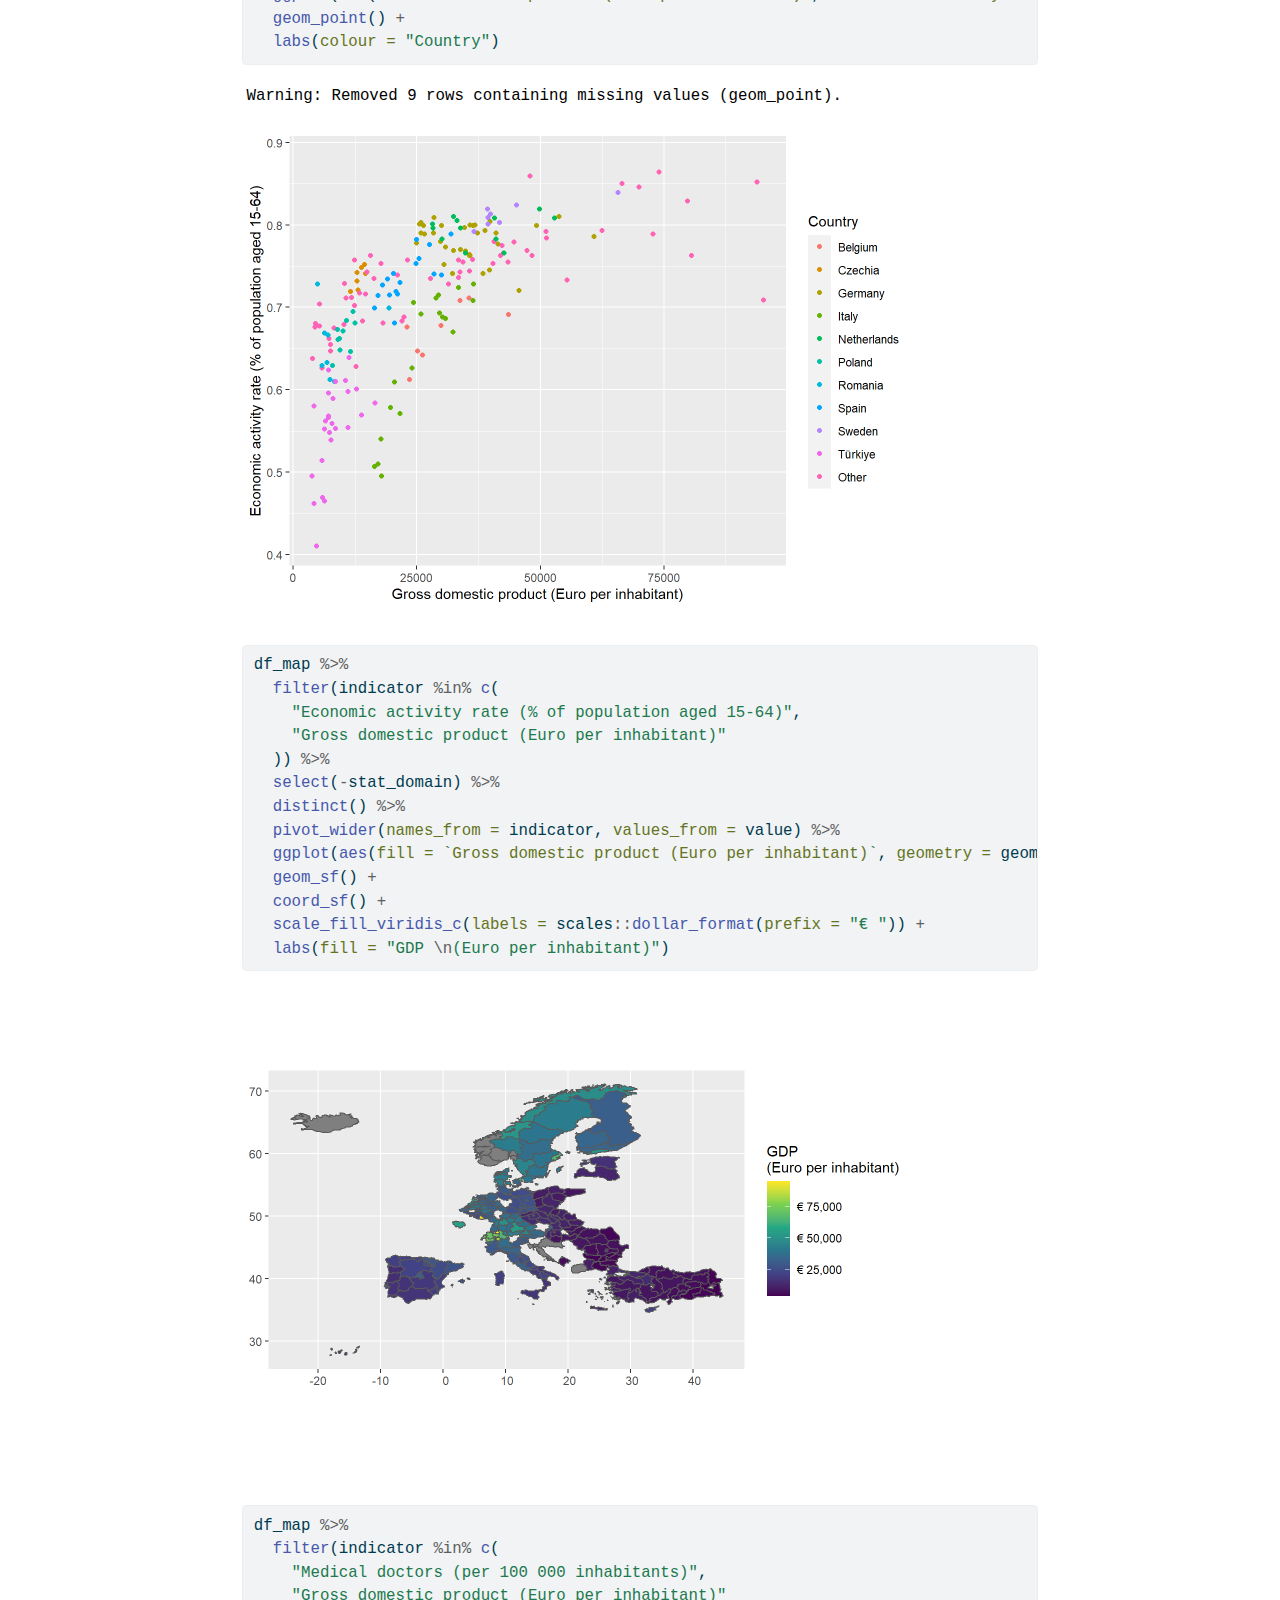
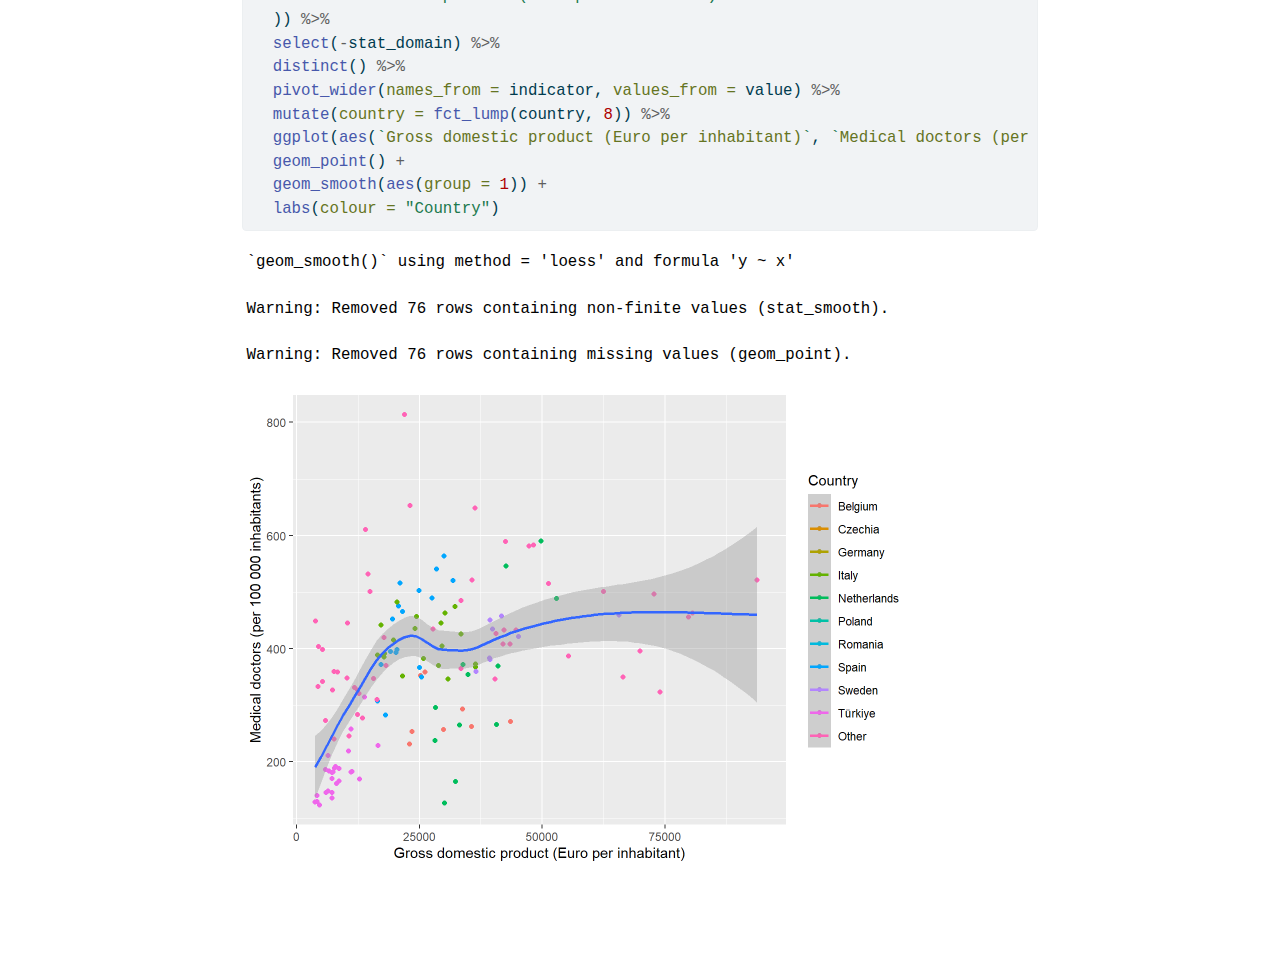
<file: code/03-EDA.html>
<!DOCTYPE html>
<html xmlns="http://www.w3.org/1999/xhtml" lang="en" xml:lang="en"><head>

<meta charset="utf-8">
<meta name="generator" content="quarto-1.2.237">

<meta name="viewport" content="width=device-width, initial-scale=1.0, user-scalable=yes">


<title>EDA</title>
<style>
code{white-space: pre-wrap;}
span.smallcaps{font-variant: small-caps;}
div.columns{display: flex; gap: min(4vw, 1.5em);}
div.column{flex: auto; overflow-x: auto;}
div.hanging-indent{margin-left: 1.5em; text-indent: -1.5em;}
ul.task-list{list-style: none;}
ul.task-list li input[type="checkbox"] {
  width: 0.8em;
  margin: 0 0.8em 0.2em -1.6em;
  vertical-align: middle;
}
pre > code.sourceCode { white-space: pre; position: relative; }
pre > code.sourceCode > span { display: inline-block; line-height: 1.25; }
pre > code.sourceCode > span:empty { height: 1.2em; }
.sourceCode { overflow: visible; }
code.sourceCode > span { color: inherit; text-decoration: inherit; }
div.sourceCode { margin: 1em 0; }
pre.sourceCode { margin: 0; }
@media screen {
div.sourceCode { overflow: auto; }
}
@media print {
pre > code.sourceCode { white-space: pre-wrap; }
pre > code.sourceCode > span { text-indent: -5em; padding-left: 5em; }
}
pre.numberSource code
  { counter-reset: source-line 0; }
pre.numberSource code > span
  { position: relative; left: -4em; counter-increment: source-line; }
pre.numberSource code > span > a:first-child::before
  { content: counter(source-line);
    position: relative; left: -1em; text-align: right; vertical-align: baseline;
    border: none; display: inline-block;
    -webkit-touch-callout: none; -webkit-user-select: none;
    -khtml-user-select: none; -moz-user-select: none;
    -ms-user-select: none; user-select: none;
    padding: 0 4px; width: 4em;
    color: #aaaaaa;
  }
pre.numberSource { margin-left: 3em; border-left: 1px solid #aaaaaa;  padding-left: 4px; }
div.sourceCode
  {   }
@media screen {
pre > code.sourceCode > span > a:first-child::before { text-decoration: underline; }
}
code span.al { color: #ff0000; font-weight: bold; } /* Alert */
code span.an { color: #60a0b0; font-weight: bold; font-style: italic; } /* Annotation */
code span.at { color: #7d9029; } /* Attribute */
code span.bn { color: #40a070; } /* BaseN */
code span.bu { color: #008000; } /* BuiltIn */
code span.cf { color: #007020; font-weight: bold; } /* ControlFlow */
code span.ch { color: #4070a0; } /* Char */
code span.cn { color: #880000; } /* Constant */
code span.co { color: #60a0b0; font-style: italic; } /* Comment */
code span.cv { color: #60a0b0; font-weight: bold; font-style: italic; } /* CommentVar */
code span.do { color: #ba2121; font-style: italic; } /* Documentation */
code span.dt { color: #902000; } /* DataType */
code span.dv { color: #40a070; } /* DecVal */
code span.er { color: #ff0000; font-weight: bold; } /* Error */
code span.ex { } /* Extension */
code span.fl { color: #40a070; } /* Float */
code span.fu { color: #06287e; } /* Function */
code span.im { color: #008000; font-weight: bold; } /* Import */
code span.in { color: #60a0b0; font-weight: bold; font-style: italic; } /* Information */
code span.kw { color: #007020; font-weight: bold; } /* Keyword */
code span.op { color: #666666; } /* Operator */
code span.ot { color: #007020; } /* Other */
code span.pp { color: #bc7a00; } /* Preprocessor */
code span.sc { color: #4070a0; } /* SpecialChar */
code span.ss { color: #bb6688; } /* SpecialString */
code span.st { color: #4070a0; } /* String */
code span.va { color: #19177c; } /* Variable */
code span.vs { color: #4070a0; } /* VerbatimString */
code span.wa { color: #60a0b0; font-weight: bold; font-style: italic; } /* Warning */
</style>


<script src="03-EDA_files/libs/clipboard/clipboard.min.js"></script>
<script src="03-EDA_files/libs/quarto-html/quarto.js"></script>
<script src="03-EDA_files/libs/quarto-html/popper.min.js"></script>
<script src="03-EDA_files/libs/quarto-html/tippy.umd.min.js"></script>
<script src="03-EDA_files/libs/quarto-html/anchor.min.js"></script>
<link href="03-EDA_files/libs/quarto-html/tippy.css" rel="stylesheet">
<link href="03-EDA_files/libs/quarto-html/quarto-syntax-highlighting.css" rel="stylesheet" id="quarto-text-highlighting-styles">
<script src="03-EDA_files/libs/bootstrap/bootstrap.min.js"></script>
<link href="03-EDA_files/libs/bootstrap/bootstrap-icons.css" rel="stylesheet">
<link href="03-EDA_files/libs/bootstrap/bootstrap.min.css" rel="stylesheet" id="quarto-bootstrap" data-mode="light">


</head>

<body class="fullcontent">

<div id="quarto-content" class="page-columns page-rows-contents page-layout-article">

<main class="content" id="quarto-document-content">

<header id="title-block-header" class="quarto-title-block default">
<div class="quarto-title">
<h1 class="title">EDA</h1>
</div>



<div class="quarto-title-meta">

    
  
    
  </div>
  

</header>

<section id="purpose" class="level2">
<h2 class="anchored" data-anchor-id="purpose">Purpose</h2>
<p>Show what series we have</p>
<div class="cell">
<div class="sourceCode cell-code" id="cb1"><pre class="sourceCode r code-with-copy"><code class="sourceCode r"><span id="cb1-1"><a href="#cb1-1" aria-hidden="true" tabindex="-1"></a><span class="fu">library</span>(tidyverse)</span></code><button title="Copy to Clipboard" class="code-copy-button"><i class="bi"></i></button></pre></div>
<div class="cell-output cell-output-stderr">
<pre><code>── Attaching packages ─────────────────────────────────────── tidyverse 1.3.2 ──
✔ ggplot2 3.3.6      ✔ purrr   0.3.5 
✔ tibble  3.1.8      ✔ dplyr   1.0.10
✔ tidyr   1.2.1      ✔ stringr 1.4.1 
✔ readr   2.1.3      ✔ forcats 0.5.2 
── Conflicts ────────────────────────────────────────── tidyverse_conflicts() ──
✖ dplyr::filter() masks stats::filter()
✖ dplyr::lag()    masks stats::lag()</code></pre>
</div>
<div class="sourceCode cell-code" id="cb3"><pre class="sourceCode r code-with-copy"><code class="sourceCode r"><span id="cb3-1"><a href="#cb3-1" aria-hidden="true" tabindex="-1"></a><span class="fu">library</span>(sf)</span></code><button title="Copy to Clipboard" class="code-copy-button"><i class="bi"></i></button></pre></div>
<div class="cell-output cell-output-stderr">
<pre><code>Linking to GEOS 3.9.1, GDAL 3.4.3, PROJ 7.2.1; sf_use_s2() is TRUE</code></pre>
</div>
<div class="sourceCode cell-code" id="cb5"><pre class="sourceCode r code-with-copy"><code class="sourceCode r"><span id="cb5-1"><a href="#cb5-1" aria-hidden="true" tabindex="-1"></a><span class="fu">library</span>(gt)</span>
<span id="cb5-2"><a href="#cb5-2" aria-hidden="true" tabindex="-1"></a></span>
<span id="cb5-3"><a href="#cb5-3" aria-hidden="true" tabindex="-1"></a>df <span class="ot">&lt;-</span> <span class="fu">read_rds</span>(here<span class="sc">::</span><span class="fu">here</span>(<span class="st">"data/regions_illustrated.rds"</span>)) <span class="sc">%&gt;%</span> </span>
<span id="cb5-4"><a href="#cb5-4" aria-hidden="true" tabindex="-1"></a>  <span class="fu">rename</span>(<span class="at">nuts_code =</span> code)</span>
<span id="cb5-5"><a href="#cb5-5" aria-hidden="true" tabindex="-1"></a>  </span>
<span id="cb5-6"><a href="#cb5-6" aria-hidden="true" tabindex="-1"></a>map <span class="ot">&lt;-</span> <span class="fu">read_rds</span>(here<span class="sc">::</span><span class="fu">here</span>(<span class="st">"data/map_simple.rds"</span>))</span></code><button title="Copy to Clipboard" class="code-copy-button"><i class="bi"></i></button></pre></div>
</div>
<div class="cell">
<div class="sourceCode cell-code" id="cb6"><pre class="sourceCode r code-with-copy"><code class="sourceCode r"><span id="cb6-1"><a href="#cb6-1" aria-hidden="true" tabindex="-1"></a>df_map <span class="ot">&lt;-</span> df <span class="sc">%&gt;%</span> </span>
<span id="cb6-2"><a href="#cb6-2" aria-hidden="true" tabindex="-1"></a>  <span class="fu">inner_join</span>(map)</span></code><button title="Copy to Clipboard" class="code-copy-button"><i class="bi"></i></button></pre></div>
<div class="cell-output cell-output-stderr">
<pre><code>Joining, by = "nuts_code"</code></pre>
</div>
</div>
<div class="cell">
<div class="sourceCode cell-code" id="cb8"><pre class="sourceCode r code-with-copy"><code class="sourceCode r"><span id="cb8-1"><a href="#cb8-1" aria-hidden="true" tabindex="-1"></a>indicators <span class="ot">&lt;-</span> df_map <span class="sc">%&gt;%</span> </span>
<span id="cb8-2"><a href="#cb8-2" aria-hidden="true" tabindex="-1"></a>  <span class="fu">group_by</span>(stat_domain) <span class="sc">%&gt;%</span> </span>
<span id="cb8-3"><a href="#cb8-3" aria-hidden="true" tabindex="-1"></a>  <span class="fu">count</span>(indicator) <span class="sc">%&gt;%</span> </span>
<span id="cb8-4"><a href="#cb8-4" aria-hidden="true" tabindex="-1"></a>  <span class="fu">select</span>(<span class="sc">-</span>n) <span class="sc">%&gt;%</span> </span>
<span id="cb8-5"><a href="#cb8-5" aria-hidden="true" tabindex="-1"></a>  <span class="fu">ungroup</span>()</span>
<span id="cb8-6"><a href="#cb8-6" aria-hidden="true" tabindex="-1"></a></span>
<span id="cb8-7"><a href="#cb8-7" aria-hidden="true" tabindex="-1"></a>tab_indicators <span class="ot">&lt;-</span> <span class="cf">function</span>(stat_domain_id) {</span>
<span id="cb8-8"><a href="#cb8-8" aria-hidden="true" tabindex="-1"></a>  indicators <span class="sc">%&gt;%</span></span>
<span id="cb8-9"><a href="#cb8-9" aria-hidden="true" tabindex="-1"></a>    <span class="fu">filter</span>(stat_domain <span class="sc">==</span> stat_domain_id) <span class="sc">%&gt;%</span></span>
<span id="cb8-10"><a href="#cb8-10" aria-hidden="true" tabindex="-1"></a>    <span class="fu">distinct</span>(indicator) <span class="sc">%&gt;%</span></span>
<span id="cb8-11"><a href="#cb8-11" aria-hidden="true" tabindex="-1"></a>    <span class="fu">gt</span>() <span class="sc">%&gt;%</span></span>
<span id="cb8-12"><a href="#cb8-12" aria-hidden="true" tabindex="-1"></a>    <span class="fu">tab_header</span>(<span class="at">title =</span> <span class="fu">md</span>(glue<span class="sc">::</span><span class="fu">glue</span>(<span class="st">"**{stat_domain_id}**"</span>))) <span class="sc">%&gt;%</span></span>
<span id="cb8-13"><a href="#cb8-13" aria-hidden="true" tabindex="-1"></a>    <span class="fu">tab_options</span>(<span class="at">column_labels.hidden =</span> T)</span>
<span id="cb8-14"><a href="#cb8-14" aria-hidden="true" tabindex="-1"></a>}</span>
<span id="cb8-15"><a href="#cb8-15" aria-hidden="true" tabindex="-1"></a></span>
<span id="cb8-16"><a href="#cb8-16" aria-hidden="true" tabindex="-1"></a><span class="cf">for</span> (i <span class="cf">in</span> <span class="fu">unique</span>(indicators<span class="sc">$</span>stat_domain)) {</span>
<span id="cb8-17"><a href="#cb8-17" aria-hidden="true" tabindex="-1"></a>  <span class="fu">tab_indicators</span>(i)</span>
<span id="cb8-18"><a href="#cb8-18" aria-hidden="true" tabindex="-1"></a>}</span></code><button title="Copy to Clipboard" class="code-copy-button"><i class="bi"></i></button></pre></div>
</div>
<div class="cell">
<div class="sourceCode cell-code" id="cb9"><pre class="sourceCode r code-with-copy"><code class="sourceCode r"><span id="cb9-1"><a href="#cb9-1" aria-hidden="true" tabindex="-1"></a>df_map <span class="sc">%&gt;%</span></span>
<span id="cb9-2"><a href="#cb9-2" aria-hidden="true" tabindex="-1"></a>  <span class="fu">filter</span>(indicator <span class="sc">%in%</span> <span class="fu">c</span>(</span>
<span id="cb9-3"><a href="#cb9-3" aria-hidden="true" tabindex="-1"></a>    <span class="st">"Economic activity rate (% of population aged 15-64)"</span>,</span>
<span id="cb9-4"><a href="#cb9-4" aria-hidden="true" tabindex="-1"></a>    <span class="st">"Gross domestic product (Euro per inhabitant)"</span></span>
<span id="cb9-5"><a href="#cb9-5" aria-hidden="true" tabindex="-1"></a>  )) <span class="sc">%&gt;%</span></span>
<span id="cb9-6"><a href="#cb9-6" aria-hidden="true" tabindex="-1"></a>  <span class="fu">select</span>(<span class="sc">-</span>stat_domain) <span class="sc">%&gt;%</span></span>
<span id="cb9-7"><a href="#cb9-7" aria-hidden="true" tabindex="-1"></a>  <span class="fu">distinct</span>() <span class="sc">%&gt;%</span></span>
<span id="cb9-8"><a href="#cb9-8" aria-hidden="true" tabindex="-1"></a>  <span class="fu">pivot_wider</span>(<span class="at">names_from =</span> indicator, <span class="at">values_from =</span> value) <span class="sc">%&gt;%</span></span>
<span id="cb9-9"><a href="#cb9-9" aria-hidden="true" tabindex="-1"></a>  <span class="fu">mutate</span>(<span class="at">country =</span> <span class="fu">fct_lump</span>(country, <span class="dv">8</span>)) <span class="sc">%&gt;%</span></span>
<span id="cb9-10"><a href="#cb9-10" aria-hidden="true" tabindex="-1"></a>  <span class="fu">ggplot</span>(<span class="fu">aes</span>(<span class="st">`</span><span class="at">Gross domestic product (Euro per inhabitant)</span><span class="st">`</span>, <span class="st">`</span><span class="at">Economic activity rate (% of population aged 15-64)</span><span class="st">`</span>, <span class="at">colour =</span> country)) <span class="sc">+</span></span>
<span id="cb9-11"><a href="#cb9-11" aria-hidden="true" tabindex="-1"></a>  <span class="fu">geom_point</span>() <span class="sc">+</span></span>
<span id="cb9-12"><a href="#cb9-12" aria-hidden="true" tabindex="-1"></a>  <span class="fu">labs</span>(<span class="at">colour =</span> <span class="st">"Country"</span>)</span></code><button title="Copy to Clipboard" class="code-copy-button"><i class="bi"></i></button></pre></div>
<div class="cell-output cell-output-stderr">
<pre><code>Warning: Removed 9 rows containing missing values (geom_point).</code></pre>
</div>
<div class="cell-output-display">
<p><img src="03-EDA_files/figure-html/unnamed-chunk-4-1.png" class="img-fluid" width="672"></p>
</div>
</div>
<div class="cell">
<div class="sourceCode cell-code" id="cb11"><pre class="sourceCode r code-with-copy"><code class="sourceCode r"><span id="cb11-1"><a href="#cb11-1" aria-hidden="true" tabindex="-1"></a>df_map <span class="sc">%&gt;%</span></span>
<span id="cb11-2"><a href="#cb11-2" aria-hidden="true" tabindex="-1"></a>  <span class="fu">filter</span>(indicator <span class="sc">%in%</span> <span class="fu">c</span>(</span>
<span id="cb11-3"><a href="#cb11-3" aria-hidden="true" tabindex="-1"></a>    <span class="st">"Economic activity rate (% of population aged 15-64)"</span>,</span>
<span id="cb11-4"><a href="#cb11-4" aria-hidden="true" tabindex="-1"></a>    <span class="st">"Gross domestic product (Euro per inhabitant)"</span></span>
<span id="cb11-5"><a href="#cb11-5" aria-hidden="true" tabindex="-1"></a>  )) <span class="sc">%&gt;%</span></span>
<span id="cb11-6"><a href="#cb11-6" aria-hidden="true" tabindex="-1"></a>  <span class="fu">select</span>(<span class="sc">-</span>stat_domain) <span class="sc">%&gt;%</span></span>
<span id="cb11-7"><a href="#cb11-7" aria-hidden="true" tabindex="-1"></a>  <span class="fu">distinct</span>() <span class="sc">%&gt;%</span></span>
<span id="cb11-8"><a href="#cb11-8" aria-hidden="true" tabindex="-1"></a>  <span class="fu">pivot_wider</span>(<span class="at">names_from =</span> indicator, <span class="at">values_from =</span> value) <span class="sc">%&gt;%</span></span>
<span id="cb11-9"><a href="#cb11-9" aria-hidden="true" tabindex="-1"></a>  <span class="fu">ggplot</span>(<span class="fu">aes</span>(<span class="at">fill =</span> <span class="st">`</span><span class="at">Gross domestic product (Euro per inhabitant)</span><span class="st">`</span>, <span class="at">geometry =</span> geometry)) <span class="sc">+</span></span>
<span id="cb11-10"><a href="#cb11-10" aria-hidden="true" tabindex="-1"></a>  <span class="fu">geom_sf</span>() <span class="sc">+</span></span>
<span id="cb11-11"><a href="#cb11-11" aria-hidden="true" tabindex="-1"></a>  <span class="fu">coord_sf</span>() <span class="sc">+</span></span>
<span id="cb11-12"><a href="#cb11-12" aria-hidden="true" tabindex="-1"></a>  <span class="fu">scale_fill_viridis_c</span>(<span class="at">labels =</span> scales<span class="sc">::</span><span class="fu">dollar_format</span>(<span class="at">prefix =</span> <span class="st">"€ "</span>)) <span class="sc">+</span></span>
<span id="cb11-13"><a href="#cb11-13" aria-hidden="true" tabindex="-1"></a>  <span class="fu">labs</span>(<span class="at">fill =</span> <span class="st">"GDP </span><span class="sc">\n</span><span class="st">(Euro per inhabitant)"</span>)</span></code><button title="Copy to Clipboard" class="code-copy-button"><i class="bi"></i></button></pre></div>
<div class="cell-output-display">
<p><img src="03-EDA_files/figure-html/unnamed-chunk-5-1.png" class="img-fluid" width="672"></p>
</div>
</div>
<div class="cell">
<div class="sourceCode cell-code" id="cb12"><pre class="sourceCode r code-with-copy"><code class="sourceCode r"><span id="cb12-1"><a href="#cb12-1" aria-hidden="true" tabindex="-1"></a>df_map <span class="sc">%&gt;%</span></span>
<span id="cb12-2"><a href="#cb12-2" aria-hidden="true" tabindex="-1"></a>  <span class="fu">filter</span>(indicator <span class="sc">%in%</span> <span class="fu">c</span>(</span>
<span id="cb12-3"><a href="#cb12-3" aria-hidden="true" tabindex="-1"></a>    <span class="st">"Medical doctors (per 100 000 inhabitants)"</span>,</span>
<span id="cb12-4"><a href="#cb12-4" aria-hidden="true" tabindex="-1"></a>    <span class="st">"Gross domestic product (Euro per inhabitant)"</span></span>
<span id="cb12-5"><a href="#cb12-5" aria-hidden="true" tabindex="-1"></a>  )) <span class="sc">%&gt;%</span></span>
<span id="cb12-6"><a href="#cb12-6" aria-hidden="true" tabindex="-1"></a>  <span class="fu">select</span>(<span class="sc">-</span>stat_domain) <span class="sc">%&gt;%</span></span>
<span id="cb12-7"><a href="#cb12-7" aria-hidden="true" tabindex="-1"></a>  <span class="fu">distinct</span>() <span class="sc">%&gt;%</span></span>
<span id="cb12-8"><a href="#cb12-8" aria-hidden="true" tabindex="-1"></a>  <span class="fu">pivot_wider</span>(<span class="at">names_from =</span> indicator, <span class="at">values_from =</span> value) <span class="sc">%&gt;%</span></span>
<span id="cb12-9"><a href="#cb12-9" aria-hidden="true" tabindex="-1"></a>  <span class="fu">mutate</span>(<span class="at">country =</span> <span class="fu">fct_lump</span>(country, <span class="dv">8</span>)) <span class="sc">%&gt;%</span></span>
<span id="cb12-10"><a href="#cb12-10" aria-hidden="true" tabindex="-1"></a>  <span class="fu">ggplot</span>(<span class="fu">aes</span>(<span class="st">`</span><span class="at">Gross domestic product (Euro per inhabitant)</span><span class="st">`</span>, <span class="st">`</span><span class="at">Medical doctors (per 100 000 inhabitants)</span><span class="st">`</span>, <span class="at">colour =</span> country)) <span class="sc">+</span></span>
<span id="cb12-11"><a href="#cb12-11" aria-hidden="true" tabindex="-1"></a>  <span class="fu">geom_point</span>() <span class="sc">+</span></span>
<span id="cb12-12"><a href="#cb12-12" aria-hidden="true" tabindex="-1"></a>  <span class="fu">geom_smooth</span>(<span class="fu">aes</span>(<span class="at">group =</span> <span class="dv">1</span>)) <span class="sc">+</span></span>
<span id="cb12-13"><a href="#cb12-13" aria-hidden="true" tabindex="-1"></a>  <span class="fu">labs</span>(<span class="at">colour =</span> <span class="st">"Country"</span>)</span></code><button title="Copy to Clipboard" class="code-copy-button"><i class="bi"></i></button></pre></div>
<div class="cell-output cell-output-stderr">
<pre><code>`geom_smooth()` using method = 'loess' and formula 'y ~ x'</code></pre>
</div>
<div class="cell-output cell-output-stderr">
<pre><code>Warning: Removed 76 rows containing non-finite values (stat_smooth).</code></pre>
</div>
<div class="cell-output cell-output-stderr">
<pre><code>Warning: Removed 76 rows containing missing values (geom_point).</code></pre>
</div>
<div class="cell-output-display">
<p><img src="03-EDA_files/figure-html/unnamed-chunk-6-1.png" class="img-fluid" width="672"></p>
</div>
</div>
</section>

</main>
<!-- /main column -->
<script id="quarto-html-after-body" type="application/javascript">
window.document.addEventListener("DOMContentLoaded", function (event) {
  const toggleBodyColorMode = (bsSheetEl) => {
    const mode = bsSheetEl.getAttribute("data-mode");
    const bodyEl = window.document.querySelector("body");
    if (mode === "dark") {
      bodyEl.classList.add("quarto-dark");
      bodyEl.classList.remove("quarto-light");
    } else {
      bodyEl.classList.add("quarto-light");
      bodyEl.classList.remove("quarto-dark");
    }
  }
  const toggleBodyColorPrimary = () => {
    const bsSheetEl = window.document.querySelector("link#quarto-bootstrap");
    if (bsSheetEl) {
      toggleBodyColorMode(bsSheetEl);
    }
  }
  toggleBodyColorPrimary();  
  const icon = "";
  const anchorJS = new window.AnchorJS();
  anchorJS.options = {
    placement: 'right',
    icon: icon
  };
  anchorJS.add('.anchored');
  const clipboard = new window.ClipboardJS('.code-copy-button', {
    target: function(trigger) {
      return trigger.previousElementSibling;
    }
  });
  clipboard.on('success', function(e) {
    // button target
    const button = e.trigger;
    // don't keep focus
    button.blur();
    // flash "checked"
    button.classList.add('code-copy-button-checked');
    var currentTitle = button.getAttribute("title");
    button.setAttribute("title", "Copied!");
    let tooltip;
    if (window.bootstrap) {
      button.setAttribute("data-bs-toggle", "tooltip");
      button.setAttribute("data-bs-placement", "left");
      button.setAttribute("data-bs-title", "Copied!");
      tooltip = new bootstrap.Tooltip(button, 
        { trigger: "manual", 
          customClass: "code-copy-button-tooltip",
          offset: [0, -8]});
      tooltip.show();    
    }
    setTimeout(function() {
      if (tooltip) {
        tooltip.hide();
        button.removeAttribute("data-bs-title");
        button.removeAttribute("data-bs-toggle");
        button.removeAttribute("data-bs-placement");
      }
      button.setAttribute("title", currentTitle);
      button.classList.remove('code-copy-button-checked');
    }, 1000);
    // clear code selection
    e.clearSelection();
  });
  function tippyHover(el, contentFn) {
    const config = {
      allowHTML: true,
      content: contentFn,
      maxWidth: 500,
      delay: 100,
      arrow: false,
      appendTo: function(el) {
          return el.parentElement;
      },
      interactive: true,
      interactiveBorder: 10,
      theme: 'quarto',
      placement: 'bottom-start'
    };
    window.tippy(el, config); 
  }
  const noterefs = window.document.querySelectorAll('a[role="doc-noteref"]');
  for (var i=0; i<noterefs.length; i++) {
    const ref = noterefs[i];
    tippyHover(ref, function() {
      // use id or data attribute instead here
      let href = ref.getAttribute('data-footnote-href') || ref.getAttribute('href');
      try { href = new URL(href).hash; } catch {}
      const id = href.replace(/^#\/?/, "");
      const note = window.document.getElementById(id);
      return note.innerHTML;
    });
  }
  const findCites = (el) => {
    const parentEl = el.parentElement;
    if (parentEl) {
      const cites = parentEl.dataset.cites;
      if (cites) {
        return {
          el,
          cites: cites.split(' ')
        };
      } else {
        return findCites(el.parentElement)
      }
    } else {
      return undefined;
    }
  };
  var bibliorefs = window.document.querySelectorAll('a[role="doc-biblioref"]');
  for (var i=0; i<bibliorefs.length; i++) {
    const ref = bibliorefs[i];
    const citeInfo = findCites(ref);
    if (citeInfo) {
      tippyHover(citeInfo.el, function() {
        var popup = window.document.createElement('div');
        citeInfo.cites.forEach(function(cite) {
          var citeDiv = window.document.createElement('div');
          citeDiv.classList.add('hanging-indent');
          citeDiv.classList.add('csl-entry');
          var biblioDiv = window.document.getElementById('ref-' + cite);
          if (biblioDiv) {
            citeDiv.innerHTML = biblioDiv.innerHTML;
          }
          popup.appendChild(citeDiv);
        });
        return popup.innerHTML;
      });
    }
  }
});
</script>
</div> <!-- /content -->



</body></html>
</file>
<file: index_files/libs/quarto-html/tippy.css>
.tippy-box[data-animation=fade][data-state=hidden]{opacity:0}[data-tippy-root]{max-width:calc(100vw - 10px)}.tippy-box{position:relative;background-color:#333;color:#fff;border-radius:4px;font-size:14px;line-height:1.4;white-space:normal;outline:0;transition-property:transform,visibility,opacity}.tippy-box[data-placement^=top]>.tippy-arrow{bottom:0}.tippy-box[data-placement^=top]>.tippy-arrow:before{bottom:-7px;left:0;border-width:8px 8px 0;border-top-color:initial;transform-origin:center top}.tippy-box[data-placement^=bottom]>.tippy-arrow{top:0}.tippy-box[data-placement^=bottom]>.tippy-arrow:before{top:-7px;left:0;border-width:0 8px 8px;border-bottom-color:initial;transform-origin:center bottom}.tippy-box[data-placement^=left]>.tippy-arrow{right:0}.tippy-box[data-placement^=left]>.tippy-arrow:before{border-width:8px 0 8px 8px;border-left-color:initial;right:-7px;transform-origin:center left}.tippy-box[data-placement^=right]>.tippy-arrow{left:0}.tippy-box[data-placement^=right]>.tippy-arrow:before{left:-7px;border-width:8px 8px 8px 0;border-right-color:initial;transform-origin:center right}.tippy-box[data-inertia][data-state=visible]{transition-timing-function:cubic-bezier(.54,1.5,.38,1.11)}.tippy-arrow{width:16px;height:16px;color:#333}.tippy-arrow:before{content:"";position:absolute;border-color:transparent;border-style:solid}.tippy-content{position:relative;padding:5px 9px;z-index:1}
</file>
<file: index_files/libs/quarto-html/quarto-syntax-highlighting.css>
/* quarto syntax highlight colors */
:root {
  --quarto-hl-ot-color: #003B4F;
  --quarto-hl-at-color: #657422;
  --quarto-hl-ss-color: #20794D;
  --quarto-hl-an-color: #5E5E5E;
  --quarto-hl-fu-color: #4758AB;
  --quarto-hl-st-color: #20794D;
  --quarto-hl-cf-color: #003B4F;
  --quarto-hl-op-color: #5E5E5E;
  --quarto-hl-er-color: #AD0000;
  --quarto-hl-bn-color: #AD0000;
  --quarto-hl-al-color: #AD0000;
  --quarto-hl-va-color: #111111;
  --quarto-hl-bu-color: inherit;
  --quarto-hl-ex-color: inherit;
  --quarto-hl-pp-color: #AD0000;
  --quarto-hl-in-color: #5E5E5E;
  --quarto-hl-vs-color: #20794D;
  --quarto-hl-wa-color: #5E5E5E;
  --quarto-hl-do-color: #5E5E5E;
  --quarto-hl-im-color: #00769E;
  --quarto-hl-ch-color: #20794D;
  --quarto-hl-dt-color: #AD0000;
  --quarto-hl-fl-color: #AD0000;
  --quarto-hl-co-color: #5E5E5E;
  --quarto-hl-cv-color: #5E5E5E;
  --quarto-hl-cn-color: #8f5902;
  --quarto-hl-sc-color: #5E5E5E;
  --quarto-hl-dv-color: #AD0000;
  --quarto-hl-kw-color: #003B4F;
}

/* other quarto variables */
:root {
  --quarto-font-monospace: SFMono-Regular, Menlo, Monaco, Consolas, "Liberation Mono", "Courier New", monospace;
}

pre > code.sourceCode > span {
  color: #003B4F;
}

code span {
  color: #003B4F;
}

code.sourceCode > span {
  color: #003B4F;
}

div.sourceCode,
div.sourceCode pre.sourceCode {
  color: #003B4F;
}

code span.ot {
  color: #003B4F;
}

code span.at {
  color: #657422;
}

code span.ss {
  color: #20794D;
}

code span.an {
  color: #5E5E5E;
}

code span.fu {
  color: #4758AB;
}

code span.st {
  color: #20794D;
}

code span.cf {
  color: #003B4F;
}

code span.op {
  color: #5E5E5E;
}

code span.er {
  color: #AD0000;
}

code span.bn {
  color: #AD0000;
}

code span.al {
  color: #AD0000;
}

code span.va {
  color: #111111;
}

code span.pp {
  color: #AD0000;
}

code span.in {
  color: #5E5E5E;
}

code span.vs {
  color: #20794D;
}

code span.wa {
  color: #5E5E5E;
  font-style: italic;
}

code span.do {
  color: #5E5E5E;
  font-style: italic;
}

code span.im {
  color: #00769E;
}

code span.ch {
  color: #20794D;
}

code span.dt {
  color: #AD0000;
}

code span.fl {
  color: #AD0000;
}

code span.co {
  color: #5E5E5E;
}

code span.cv {
  color: #5E5E5E;
  font-style: italic;
}

code span.cn {
  color: #8f5902;
}

code span.sc {
  color: #5E5E5E;
}

code span.dv {
  color: #AD0000;
}

code span.kw {
  color: #003B4F;
}

.prevent-inlining {
  content: "</";
}

/*# sourceMappingURL=debc5d5d77c3f9108843748ff7464032.css.map */
</file>
<file: code/03-EDA_files/libs/quarto-html/tippy.css>
.tippy-box[data-animation=fade][data-state=hidden]{opacity:0}[data-tippy-root]{max-width:calc(100vw - 10px)}.tippy-box{position:relative;background-color:#333;color:#fff;border-radius:4px;font-size:14px;line-height:1.4;white-space:normal;outline:0;transition-property:transform,visibility,opacity}.tippy-box[data-placement^=top]>.tippy-arrow{bottom:0}.tippy-box[data-placement^=top]>.tippy-arrow:before{bottom:-7px;left:0;border-width:8px 8px 0;border-top-color:initial;transform-origin:center top}.tippy-box[data-placement^=bottom]>.tippy-arrow{top:0}.tippy-box[data-placement^=bottom]>.tippy-arrow:before{top:-7px;left:0;border-width:0 8px 8px;border-bottom-color:initial;transform-origin:center bottom}.tippy-box[data-placement^=left]>.tippy-arrow{right:0}.tippy-box[data-placement^=left]>.tippy-arrow:before{border-width:8px 0 8px 8px;border-left-color:initial;right:-7px;transform-origin:center left}.tippy-box[data-placement^=right]>.tippy-arrow{left:0}.tippy-box[data-placement^=right]>.tippy-arrow:before{left:-7px;border-width:8px 8px 8px 0;border-right-color:initial;transform-origin:center right}.tippy-box[data-inertia][data-state=visible]{transition-timing-function:cubic-bezier(.54,1.5,.38,1.11)}.tippy-arrow{width:16px;height:16px;color:#333}.tippy-arrow:before{content:"";position:absolute;border-color:transparent;border-style:solid}.tippy-content{position:relative;padding:5px 9px;z-index:1}
</file>
<file: code/03-EDA_files/libs/quarto-html/quarto-syntax-highlighting.css>
/* quarto syntax highlight colors */
:root {
  --quarto-hl-ot-color: #003B4F;
  --quarto-hl-at-color: #657422;
  --quarto-hl-ss-color: #20794D;
  --quarto-hl-an-color: #5E5E5E;
  --quarto-hl-fu-color: #4758AB;
  --quarto-hl-st-color: #20794D;
  --quarto-hl-cf-color: #003B4F;
  --quarto-hl-op-color: #5E5E5E;
  --quarto-hl-er-color: #AD0000;
  --quarto-hl-bn-color: #AD0000;
  --quarto-hl-al-color: #AD0000;
  --quarto-hl-va-color: #111111;
  --quarto-hl-bu-color: inherit;
  --quarto-hl-ex-color: inherit;
  --quarto-hl-pp-color: #AD0000;
  --quarto-hl-in-color: #5E5E5E;
  --quarto-hl-vs-color: #20794D;
  --quarto-hl-wa-color: #5E5E5E;
  --quarto-hl-do-color: #5E5E5E;
  --quarto-hl-im-color: #00769E;
  --quarto-hl-ch-color: #20794D;
  --quarto-hl-dt-color: #AD0000;
  --quarto-hl-fl-color: #AD0000;
  --quarto-hl-co-color: #5E5E5E;
  --quarto-hl-cv-color: #5E5E5E;
  --quarto-hl-cn-color: #8f5902;
  --quarto-hl-sc-color: #5E5E5E;
  --quarto-hl-dv-color: #AD0000;
  --quarto-hl-kw-color: #003B4F;
}

/* other quarto variables */
:root {
  --quarto-font-monospace: SFMono-Regular, Menlo, Monaco, Consolas, "Liberation Mono", "Courier New", monospace;
}

pre > code.sourceCode > span {
  color: #003B4F;
}

code span {
  color: #003B4F;
}

code.sourceCode > span {
  color: #003B4F;
}

div.sourceCode,
div.sourceCode pre.sourceCode {
  color: #003B4F;
}

code span.ot {
  color: #003B4F;
}

code span.at {
  color: #657422;
}

code span.ss {
  color: #20794D;
}

code span.an {
  color: #5E5E5E;
}

code span.fu {
  color: #4758AB;
}

code span.st {
  color: #20794D;
}

code span.cf {
  color: #003B4F;
}

code span.op {
  color: #5E5E5E;
}

code span.er {
  color: #AD0000;
}

code span.bn {
  color: #AD0000;
}

code span.al {
  color: #AD0000;
}

code span.va {
  color: #111111;
}

code span.pp {
  color: #AD0000;
}

code span.in {
  color: #5E5E5E;
}

code span.vs {
  color: #20794D;
}

code span.wa {
  color: #5E5E5E;
  font-style: italic;
}

code span.do {
  color: #5E5E5E;
  font-style: italic;
}

code span.im {
  color: #00769E;
}

code span.ch {
  color: #20794D;
}

code span.dt {
  color: #AD0000;
}

code span.fl {
  color: #AD0000;
}

code span.co {
  color: #5E5E5E;
}

code span.cv {
  color: #5E5E5E;
  font-style: italic;
}

code span.cn {
  color: #8f5902;
}

code span.sc {
  color: #5E5E5E;
}

code span.dv {
  color: #AD0000;
}

code span.kw {
  color: #003B4F;
}

.prevent-inlining {
  content: "</";
}

/*# sourceMappingURL=debc5d5d77c3f9108843748ff7464032.css.map */
</file>
